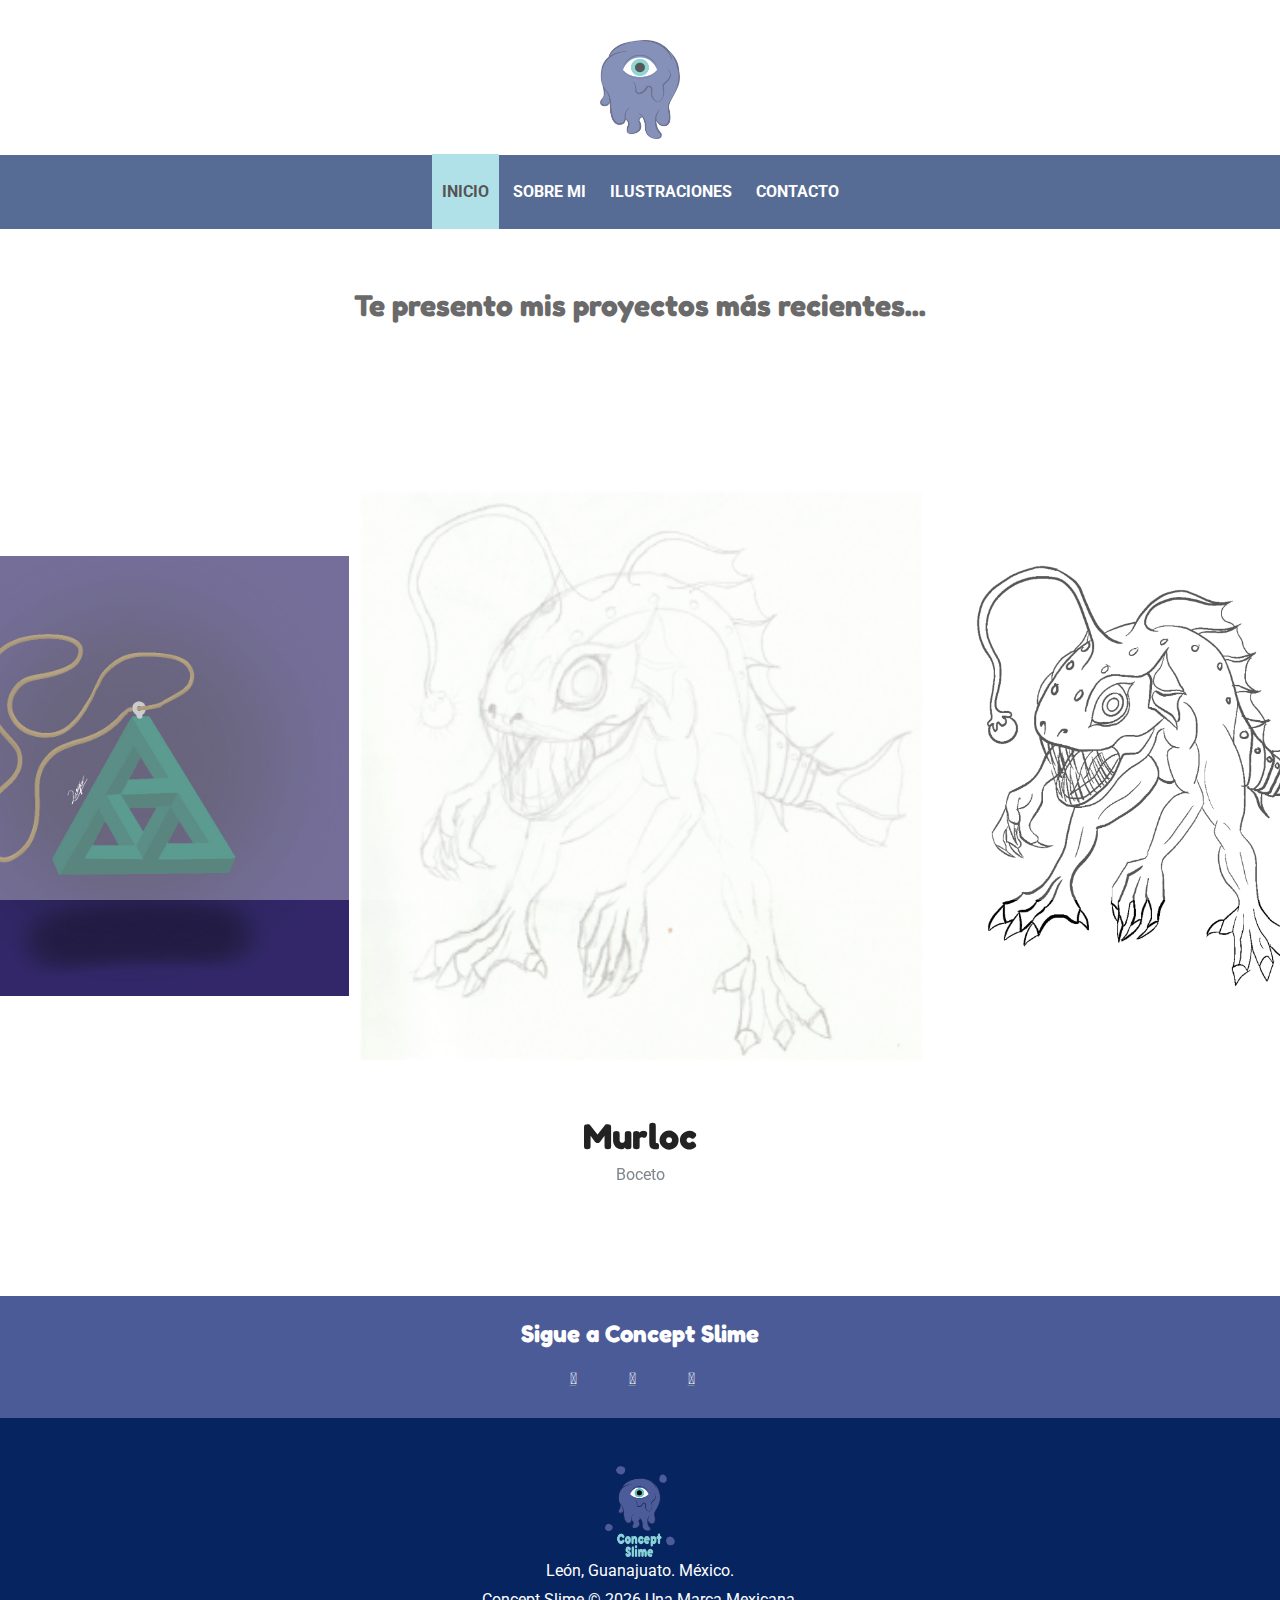
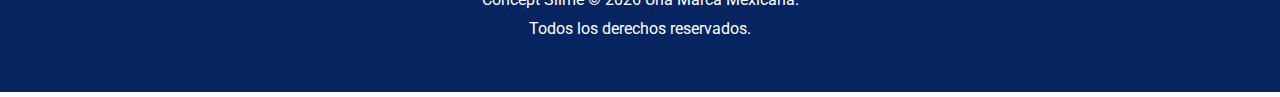
<file: index.html>
<!DOCTYPE html>
<html lang="es">

<head>
	<title>Concept Slime | Una Marca Mexicana</title>
	<meta charset="UTF-8">
	<meta name="description" content="Concept Slime | Una Marca Mexicana">
	<meta name="keywords" content="photo, html">
	<meta name="viewport" content="width=device-width, initial-scale=1.0">


	<link rel="apple-touch-icon" sizes="57x57" href="img/favicon/apple-icon-57x57.png">
	<link rel="apple-touch-icon" sizes="60x60" href="img/favicon/apple-icon-60x60.png">
	<link rel="apple-touch-icon" sizes="72x72" href="img/favicon/apple-icon-72x72.png">
	<link rel="apple-touch-icon" sizes="76x76" href="img/favicon/apple-icon-76x76.png">
	<link rel="apple-touch-icon" sizes="114x114" href="img/favicon/apple-icon-114x114.png">
	<link rel="apple-touch-icon" sizes="120x120" href="img/favicon/apple-icon-120x120.png">
	<link rel="apple-touch-icon" sizes="144x144" href="img/favicon/apple-icon-144x144.png">
	<link rel="apple-touch-icon" sizes="152x152" href="img/favicon/apple-icon-152x152.png">
	<link rel="apple-touch-icon" sizes="180x180" href="img/favicon/apple-icon-180x180.png">
	<link rel="icon" type="image/png" sizes="192x192" href="img/favicon/android-icon-192x192.png">
	<link rel="icon" type="image/png" sizes="32x32" href="img/favicon/favicon-32x32.png">
	<link rel="icon" type="image/png" sizes="96x96" href="img/favicon/favicon-96x96.png">
	<link rel="icon" type="image/png" sizes="16x16" href="img/favicon/favicon-16x16.png">
	<link rel="manifest" href="img/favicon/manifest.json">
	<meta name="msapplication-TileColor" content="#ffffff">
	<meta name="msapplication-TileImage" content="img/favicon/ms-icon-144x144.png">
	<meta name="theme-color" content="#ffffff">

	<!-- Stylesheets -->
	<link rel="stylesheet" href="css/bootstrap.min.css" />
	<link rel="stylesheet" href="css/font-awesome.min.css" />
	<link rel="stylesheet" href="css/slicknav.min.css" />
	<link rel="stylesheet" href="css/fresco.css" />
	<link rel="stylesheet" href="css/slick.css" />

	<!-- Main Stylesheets -->
	<link rel="stylesheet" href="css/style.css" />
	<link rel="stylesheet" href="https://use.fontawesome.com/releases/v5.8.2/css/all.css" integrity="sha384-oS3vJWv+0UjzBfQzYUhtDYW+Pj2yciDJxpsK1OYPAYjqT085Qq/1cq5FLXAZQ7Ay" crossorigin="anonymous">

	<!--[if lt IE 9]>
		<script src="https://oss.maxcdn.com/html5shiv/3.7.2/html5shiv.min.js"></script>
		<script src="https://oss.maxcdn.com/respond/1.4.2/respond.min.js"></script>
	<![endif]-->

</head>

<body>
	<!-- Page Preloder -->
	<div id="preloder">
		<div class="loader"></div>
	</div>

	<!-- Header Section -->
	<header class="header">
		<div class="container-fluid">
			<div class="row">
				<div class="col-sm-4 col-md-3 order-2 order-sm-1">
					<div class="header__social">
						<!--a href="#"><i class="fa fa-facebook" style="color: white;"></i></a>
						<a href="#"><i class="fa fa-twitter" style="color: white;"></i></a>
						<a href="#"><i class="fa fa-instagram" style="color: white;"></i></a-->
					</div>
				</div>
				<div class="col-sm-4 col-md-6 order-1  order-md-2 text-center">
					<a href="./index.html" class="site-logo">
						<img src="img/slime_menu_pc.png" alt="" style="width: 80px;">
					</a>
				</div>
				<div class="col-sm-4 col-md-3 order-3 order-sm-3">
					<div class="header__switches">
						<!--a href="#" class="search-switch" style="color: white;"><i class="fa fa-search"></i></a-->
						<a href="#" class="nav-switch"><i class="fa fa-bars"></i></a>
					</div>
				</div>
			</div>
			<nav class="main__menu mt-3">
				<ul class="nav__menu">
					<li><a href="./index.html" class="menu--active">Inicio</a></li>
					<li><a href="./about.html">Sobre mi</a></li>
					<li><a href="#">Ilustraciones</a>
						<ul class="sub__menu">
							<li><a href="./gallery-traditional.html">Tradicionales</a></li>
							<li><a href="./gallery-digital.html">Digitales</a></li>
						</ul>
					</li>
					<li><a href="./contact.html">Contacto</a></li>
				</ul>
			</nav>
		</div>
	</header>
	<!-- Header Section end -->

	<div class="container">
		<div class="row text-center">
			<div class="col-12 mt-5 mb-5">
				<h3>Te presento mis proyectos más recientes...</h3>
			</div>
		</div>
	</div>

	<!-- Hero Section -->
	<section class="hero__section">
		<div class="hero-slider">
			<div class="slide-item">
				<a class="fresco" href="img/hero-slider/boceto.png" data-fresco-group="projects">
					<img src="img/hero-slider/boceto.png" alt="">
				</a>
			</div>
			<div class="slide-item">
				<a class="fresco" href="img/hero-slider/boceto_digital.png" data-fresco-group="projects">
					<img src="img/hero-slider/boceto_digital.png" alt="">
				</a>
			</div> 
			<div class="slide-item">
				<a class="fresco" href="img/hero-slider/ilustracion.png" data-fresco-group="projects">
					<img src="img/hero-slider/ilustracion.png" alt="">
				</a>
			</div>
			<div class="slide-item">
				<a class="fresco" href="img/hero-slider/boceto_collar.png" data-fresco-group="projects">
					<img src="img/hero-slider/boceto_collar.png" alt="">
				</a>
			</div>
			<div class="slide-item">
				<a class="fresco" href="img/hero-slider/boceto_digital_collar.png" data-fresco-group="projects">
					<img src="img/hero-slider/boceto_digital_collar.png" alt="">
				</a>
			</div> 
			<div class="slide-item">
				<a class="fresco" href="img/hero-slider/ilustracion_collar.png" data-fresco-group="projects">
					<img src="img/hero-slider/ilustracion_collar.png" alt="">
				</a>
			</div>
		</div>
		<div class="hero-text-slider">
			<div class="text-item">
				<h2>Murloc</h2>
				<p>Boceto</p>
			</div>
			<div class="text-item">
				<h2>Murloc</h2>
				<p>Boceto digital</p>
			</div>
			<div class="text-item">
				<h2>Murloc</h2>
				<p>Ilustracion</p>
			</div>
			<div class="text-item">
				<h2>Collar</h2>
				<p>Boceto</p>
			</div>
			<div class="text-item">
				<h2>Collar</h2>
				<p>Boceto digital</p>
			</div>
			<div class="text-item">
				<h2>Collar</h2>
				<p>Ilustracion</p>
			</div>
		</div>
	</section>
	<!-- Hero Section end -->

	<!-- Footer Section -->
	<footer class="footer__section" >
		<div class="container-fluid">
			<div class="footer__copyright__text">
				<div class="row">
					<div class="col-12 p-2" style="background-color:#4B5B98;">
						<p ><h4 style="color: white;">Sigue a Concept Slime</h4></p> 
						<p><a href="https://www.facebook.com/ConceptSlime" class="mr-3 p-3"><i class="fab fa-facebook-f" style="color: white;"></i></a>
						<a href="https://www.deviantart.com/diegobch96" class="mr-3 p-3"><i class="fab fa-deviantart" style="color: white;"></i></a> 
						<a href="https://www.instagram.com/concept.slime/" class="mr-3 p-3"><i class="fab fa-instagram" style="color: white;"> </i></a> </p>  
							
					</div>
					<div class="col-12" style="background-color: #052460;"><img class="mt-5" src="img/slime_grande.png" alt="" style="width: 70px;"></div>
					<div class="col-12" style="background-color: #052460;">
						<p class="mb-5" style="color: white;">León, Guanajuato. México. <br> Concept Slime &copy;
							<script>document.write(new Date().getFullYear());</script> Una Marca Mexicana.  <br>Todos los derechos reservados.
						</p> 
					</div>
				</div> 
				
				
				
			</div>
		</div>
	</footer>
	<!-- Footer Section end -->

	<!-- Search Begin -->
	<div class="search-model">
		<div class="h-100 d-flex align-items-center justify-content-center">
			<div class="search-close-switch">+</div>
			<form class="search-model-form">
				<input type="text" id="search-input" placeholder="Buscar">
			</form>
		</div>
	</div>
	<!-- Search End -->

	<!--====== Javascripts & Jquery ======-->
	<script src="js/vendor/jquery-3.2.1.min.js"></script>
	<script src="js/jquery.slicknav.min.js"></script>
	<script src="js/slick.min.js"></script>
	<script src="js/fresco.min.js"></script>
	<script src="js/main.js"></script>

</body>

</html>
</file>
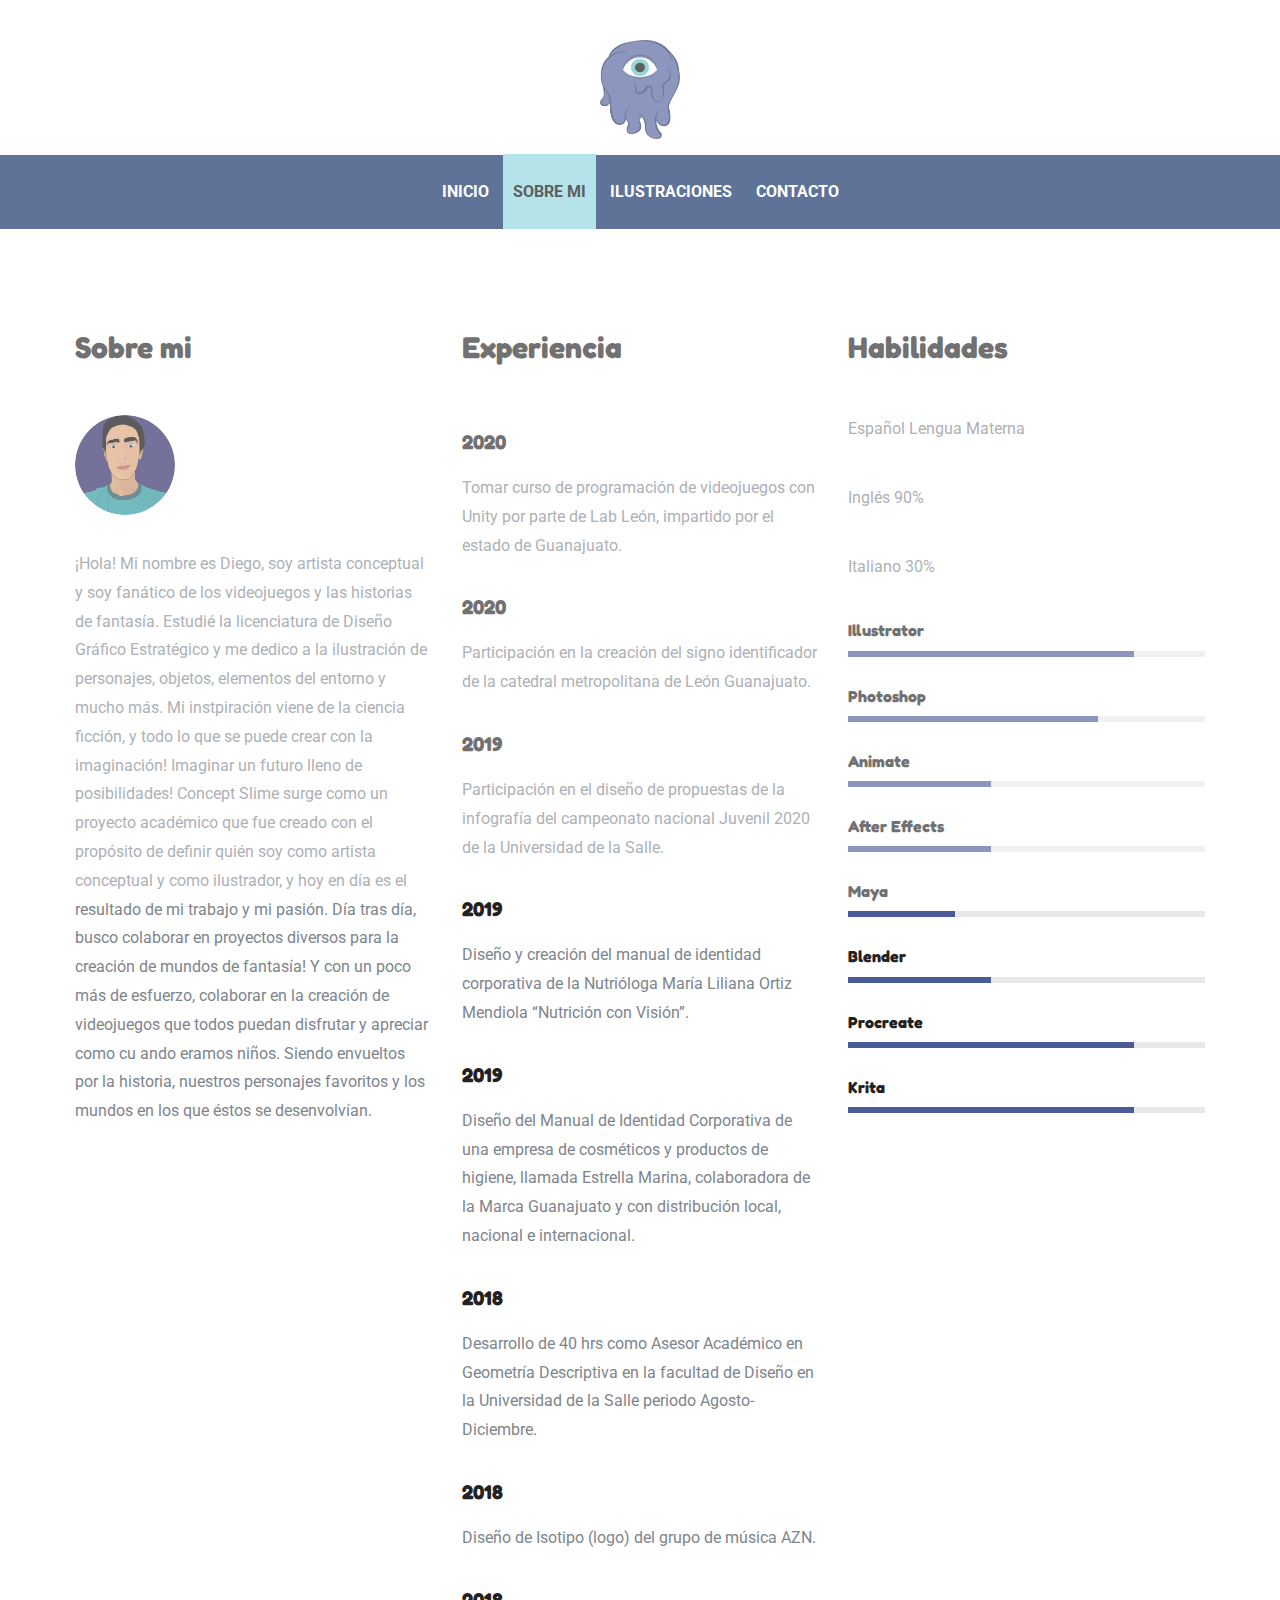
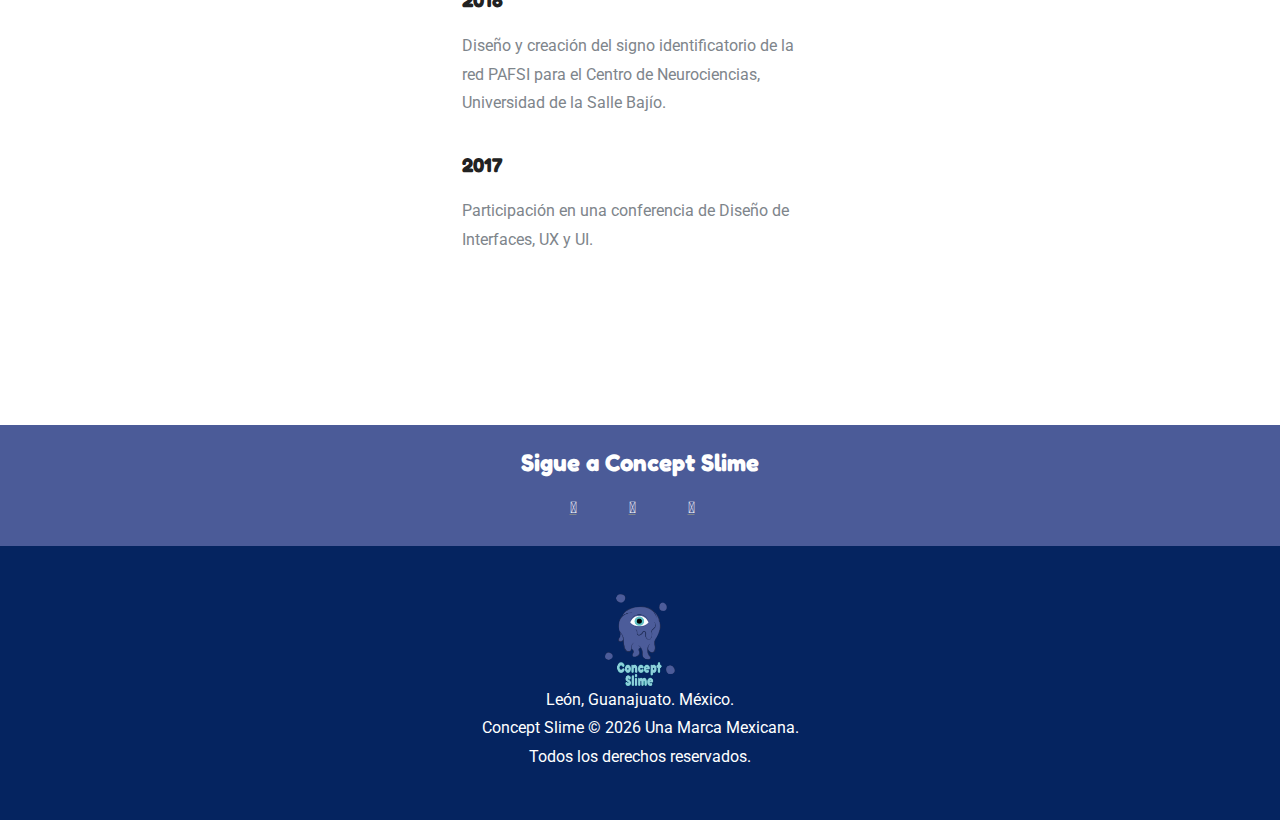
<file: about.html>
<!DOCTYPE html>
<html lang="es">

<head>
	<title>Concept Slime | Una Marca Mexicana</title>
	<meta charset="UTF-8">
	<meta name="description" content="Concept Slime | Una Marca Mexicana">
	<meta name="keywords" content="photo, html">
	<meta name="viewport" content="width=device-width, initial-scale=1.0">

	<link rel="apple-touch-icon" sizes="57x57" href="img/favicon/apple-icon-57x57.png">
	<link rel="apple-touch-icon" sizes="60x60" href="img/favicon/apple-icon-60x60.png">
	<link rel="apple-touch-icon" sizes="72x72" href="img/favicon/apple-icon-72x72.png">
	<link rel="apple-touch-icon" sizes="76x76" href="img/favicon/apple-icon-76x76.png">
	<link rel="apple-touch-icon" sizes="114x114" href="img/favicon/apple-icon-114x114.png">
	<link rel="apple-touch-icon" sizes="120x120" href="img/favicon/apple-icon-120x120.png">
	<link rel="apple-touch-icon" sizes="144x144" href="img/favicon/apple-icon-144x144.png">
	<link rel="apple-touch-icon" sizes="152x152" href="img/favicon/apple-icon-152x152.png">
	<link rel="apple-touch-icon" sizes="180x180" href="img/favicon/apple-icon-180x180.png">
	<link rel="icon" type="image/png" sizes="192x192" href="img/favicon/android-icon-192x192.png">
	<link rel="icon" type="image/png" sizes="32x32" href="img/favicon/favicon-32x32.png">
	<link rel="icon" type="image/png" sizes="96x96" href="img/favicon/favicon-96x96.png">
	<link rel="icon" type="image/png" sizes="16x16" href="img/favicon/favicon-16x16.png">
	<link rel="manifest" href="img/favicon/manifest.json">
	<meta name="msapplication-TileColor" content="#ffffff">
	<meta name="msapplication-TileImage" content="img/favicon/ms-icon-144x144.png">
	<meta name="theme-color" content="#ffffff">

	<!-- Stylesheets -->
	<link rel="stylesheet" href="css/bootstrap.min.css" />
	<link rel="stylesheet" href="css/font-awesome.min.css" />
	<link rel="stylesheet" href="css/slicknav.min.css" />

	<!-- Main Stylesheets -->
	<link rel="stylesheet" href="css/style.css" />
	<link rel="stylesheet" href="https://use.fontawesome.com/releases/v5.8.2/css/all.css" integrity="sha384-oS3vJWv+0UjzBfQzYUhtDYW+Pj2yciDJxpsK1OYPAYjqT085Qq/1cq5FLXAZQ7Ay" crossorigin="anonymous">


	<!--[if lt IE 9]>
		<script src="https://oss.maxcdn.com/html5shiv/3.7.2/html5shiv.min.js"></script>
		<script src="https://oss.maxcdn.com/respond/1.4.2/respond.min.js"></script>
	<![endif]-->

</head>

<body>
	<!-- Page Preloder -->
	<div id="preloder">
		<div class="loader"></div>
	</div>

	<!-- Header Section -->
	<header class="header">
		<div class="container-fluid">
			<div class="row">
				<div class="col-sm-4 col-md-3 order-2 order-sm-1">
					<div class="header__social">
						<!--a href="#"><i class="fa fa-facebook" style="color: white;"></i></a>
						<a href="#"><i class="fa fa-twitter" style="color: white;"></i></a>
						<a href="#"><i class="fa fa-instagram" style="color: white;"></i></a-->
					</div>
				</div>
				<div class="col-sm-4 col-md-6 order-1  order-md-2 text-center">
					<a href="./index.html" class="site-logo">
						<img src="img/slime_menu_pc.png" alt="" style="width: 80px;">
					</a>
				</div>
				<div class="col-sm-4 col-md-3 order-3 order-sm-3">
					<div class="header__switches">
						<!--a href="#" class="search-switch" style="color: white;"><i class="fa fa-search"></i></a-->
						<a href="#" class="nav-switch"><i class="fa fa-bars"></i></a>
					</div>
				</div>
			</div>
			<nav class="main__menu mt-3">
				<ul class="nav__menu">
					<li><a href="./index.html">Inicio</a></li>
					<li><a href="./about.html" class="menu--active">Sobre mi</a></li>
					<li><a href="#">Ilustraciones</a>
						<ul class="sub__menu">
							<li><a href="./gallery-traditional.html">Tradicionales</a></li>
							<li><a href="./gallery-digital.html">Digitales</a></li>
						</ul>
					</li>
					<li><a href="./contact.html">Contacto</a></li>
				</ul>
			</nav>
		</div>
	</header>
	<!-- Header Section end -->

	<!-- About Page -->
	<section class="about__page">
		<div class="container-fluid">
			<div class="row">
				<div class="col-lg-4">
					<div class="about__text">
						<h3 class="about__title">Sobre mi</h3>
						<div class="about__meta">
							<img src="img/diego.png" alt="">
							<div class="about__meta__info">
							</div>
						</div>
						<p>
							¡Hola!
							Mi nombre es Diego, soy artista conceptual y soy fanático de los videojuegos y las historias
							de fantasía. Estudié la licenciatura de Diseño Gráfico Estratégico y me dedico a la
							ilustración de personajes, objetos, elementos del entorno y mucho más. Mi instpiración viene
							de la ciencia ficción, y todo lo que se puede crear con la imaginación! Imaginar un futuro
							lleno de posibilidades!
							Concept Slime surge como un proyecto académico que fue creado con el propósito de definir
							quién soy como artista conceptual y como ilustrador, y hoy en día es el resultado de mi
							trabajo y mi pasión.
							Día tras día, busco colaborar en proyectos diversos para la creación de mundos de fantasía!
							Y con un poco más de esfuerzo, colaborar en la creación de videojuegos que todos puedan
							disfrutar y apreciar como cu ando eramos niños. Siendo envueltos por la historia, nuestros
							personajes favoritos y los mundos en los que éstos se desenvolvían.
						</p>
					</div>
				</div>
				<div class="col-lg-4">
					<div class="experience__text">
						<h3 class="about__title">Experiencia</h3>
						<div class="experience__item">
							<h4>2020</h4>
							<p>Tomar curso de programación de videojuegos con Unity por parte de Lab León, impartido por
								el estado de Guanajuato.</p>
						</div>
						<div class="experience__item">
							<h4>2020</h4>
							<p>Participación en la creación del signo identificador de la catedral metropolitana de León
								Guanajuato. </p>
						</div>
						<div class="experience__item">
							<h4>2019</h4>
							<p>Participación en el diseño de propuestas de la infografía del campeonato nacional Juvenil
								2020 de la Universidad de la Salle.</p>
						</div>
						<div class="experience__item">
							<h4>2019</h4>
							<p>Diseño y creación del manual de identidad corporativa de la Nutrióloga María Liliana
								Ortiz Mendiola “Nutrición con Visión”.</p>
						</div>
						<div class="experience__item">
							<h4>2019</h4>
							<p>Diseño del Manual de Identidad Corporativa de una empresa de cosméticos y productos de
								higiene, llamada Estrella Marina, colaboradora de la Marca Guanajuato y con distribución
								local, nacional e internacional.</p>
						</div>

						<div class="experience__item">
							<h4>2018</h4>
							<p>Desarrollo de 40 hrs como Asesor Académico en Geometría Descriptiva en la facultad de
								Diseño en la Universidad de la Salle periodo Agosto-Diciembre.</p>
						</div>
						<div class="experience__item">
							<h4>2018</h4>
							<p>Diseño de Isotipo (logo) del grupo de música AZN. </p>
						</div>
						<div class="experience__item">
							<h4>2018</h4>
							<p>Diseño y creación del signo identificatorio de la red PAFSI para el Centro de
								Neurociencias, Universidad de la Salle Bajío.</p>
						</div>
						<div class="experience__item">
							<h4>2017</h4>
							<p>Participación en una conferencia de Diseño de Interfaces, UX y UI.</p>
						</div>

					</div>
				</div>
				<div class="col-lg-4">
					<div class="skills__text">
						<h3 class="about__title">Habilidades</h3>
						<p>Español Lengua Materna </p>
						<p>Inglés 90%</p>
						<p>Italiano 30%</p>
						<div class="single-progress-item">
							<h6>Illustrator </h6>
							<div class="progress-bar-style" data-progress="80"></div>
						</div>
						<div class="single-progress-item">
							<h6>Photoshop </h6>
							<div class="progress-bar-style" data-progress="70"></div>
						</div>
						<div class="single-progress-item">
							<h6>Animate </h6>
							<div class="progress-bar-style" data-progress="40"></div>
						</div>
						<div class="single-progress-item">
							<h6>After Effects</h6>
							<div class="progress-bar-style" data-progress="40"></div>
						</div>
						<div class="single-progress-item">
							<h6>Maya </h6>
							<div class="progress-bar-style" data-progress="30"></div>
						</div>
						<div class="single-progress-item">
							<h6>Blender </h6>
							<div class="progress-bar-style" data-progress="40"></div>
						</div>
						<div class="single-progress-item">
							<h6>Procreate </h6>
							<div class="progress-bar-style" data-progress="80"></div>
						</div>
						<div class="single-progress-item">
							<h6>Krita </h6>
							<div class="progress-bar-style" data-progress="80"></div>
						</div>
					</div>
				</div>
			</div>
		</div>
	</section>
	<!-- About Page end -->

	<!-- Footer Section -->
	<footer class="footer__section" >
		<div class="container-fluid">
			<div class="footer__copyright__text">
				<div class="row">
					<div class="col-12 p-2" style="background-color:#4B5B98;">
						<p ><h4 style="color: white;">Sigue a Concept Slime</h4></p> 
						<p><a href="https://www.facebook.com/ConceptSlime" class="mr-3 p-3"><i class="fab fa-facebook-f" style="color: white;"></i></a>
						<a href="https://www.deviantart.com/diegobch96" class="mr-3 p-3"><i class="fab fa-deviantart" style="color: white;"></i></a> 
						<a href="https://www.instagram.com/concept.slime/" class="mr-3 p-3"><i class="fab fa-instagram" style="color: white;"> </i></a> </p>  
							
					</div>
					<div class="col-12" style="background-color: #052460;"><img class="mt-5" src="img/slime_grande.png" alt="" style="width: 70px;"></div>
					<div class="col-12" style="background-color: #052460;">
						<p class="mb-5" style="color: white;">León, Guanajuato. México. <br> Concept Slime &copy;
							<script>document.write(new Date().getFullYear());</script> Una Marca Mexicana.  <br>Todos los derechos reservados.
						</p> 
					</div>
				</div> 
				
				
				
			</div>
		</div>
	</footer>
	<!-- Footer Section end -->

	<!-- Search Begin -->
	<div class="search-model">
		<div class="h-100 d-flex align-items-center justify-content-center">
			<div class="search-close-switch">+</div>
			<form class="search-model-form">
				<input type="text" id="search-input" placeholder="Buscar">
			</form>
		</div>
	</div>
	<!-- Search End -->

	<!--====== Javascripts & Jquery ======-->
	<script src="js/vendor/jquery-3.2.1.min.js"></script>
	<script src="js/jquery.slicknav.min.js"></script>
	<script src="js/slick.min.js"></script>
	<script src="js/main.js"></script>

</body>

</html>
</file>
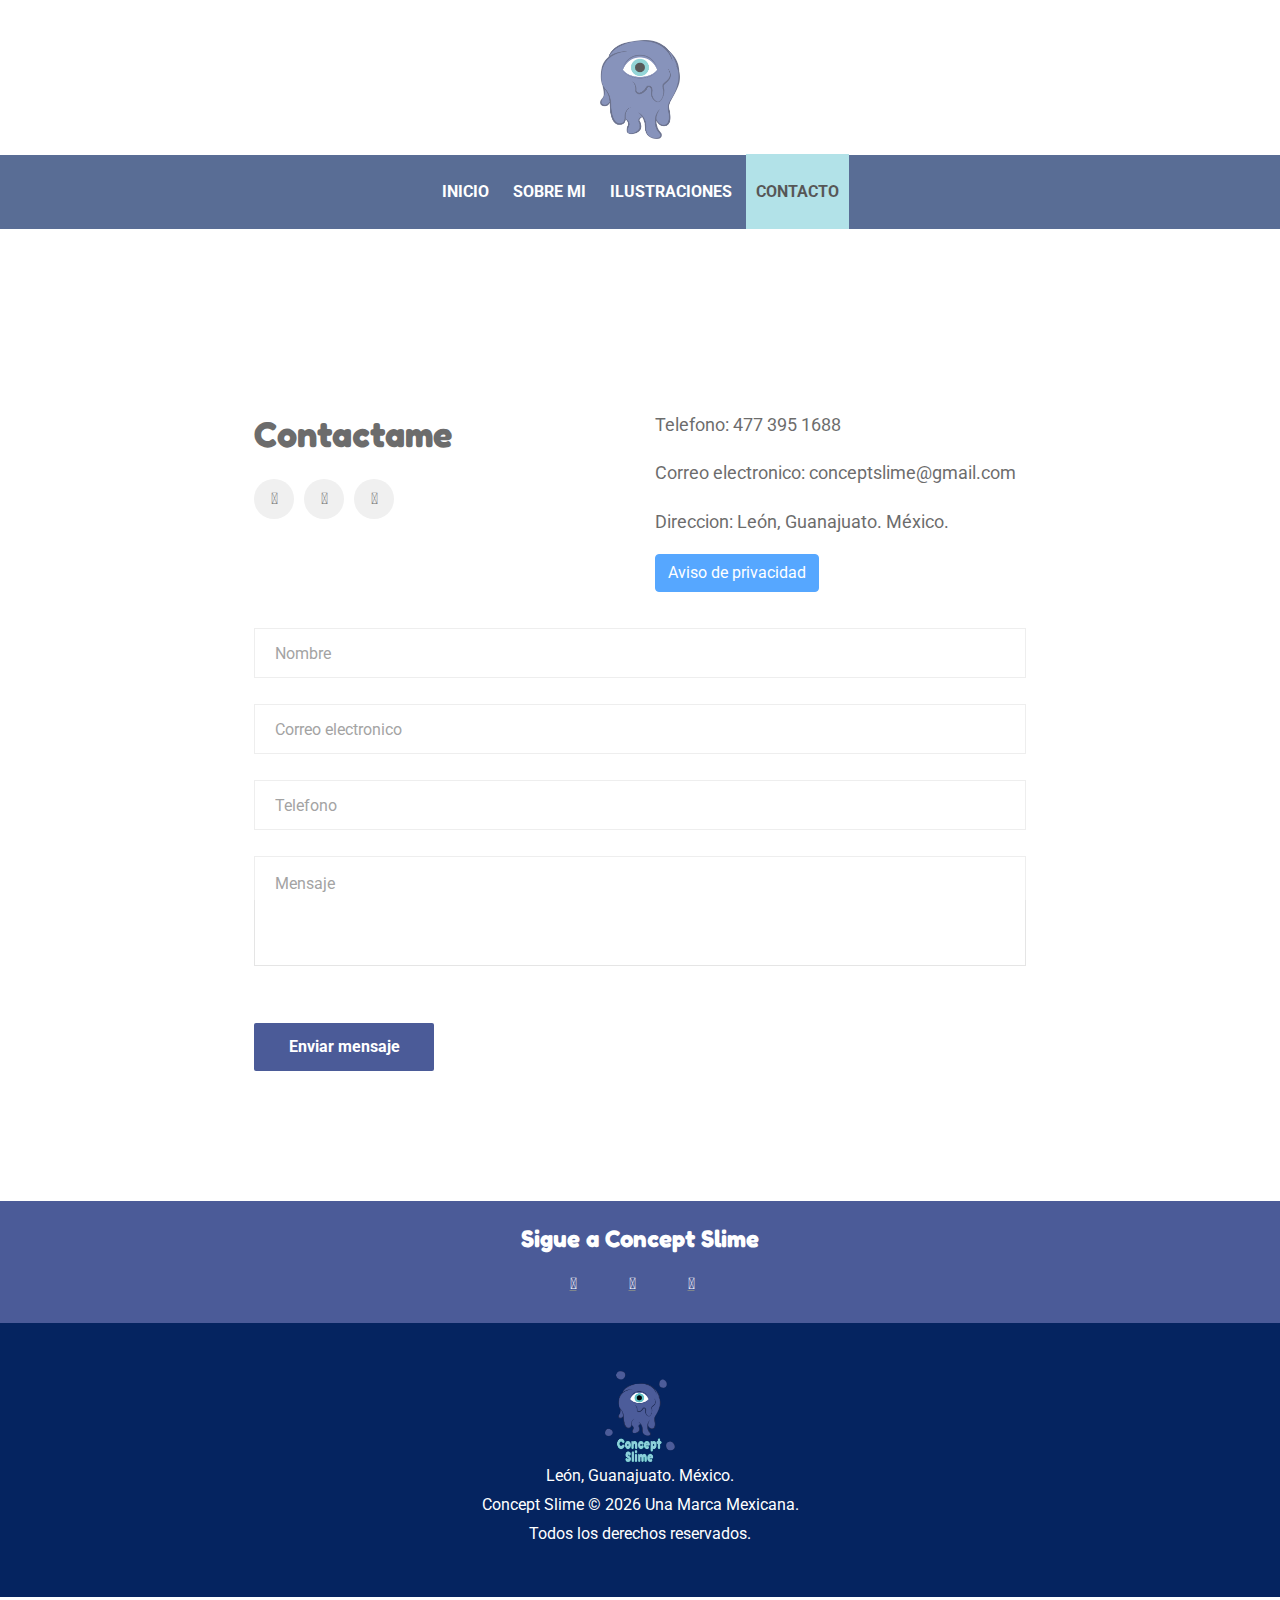
<file: contact.html>
<!DOCTYPE html>
<html lang="es">

<head>
	<title>Concept Slime | Una Marca Mexicana</title>
	<meta charset="UTF-8">
	<meta name="description" content="Concept Slime | Una Marca Mexicana">
	<meta name="keywords" content="photo, html">
	<meta name="viewport" content="width=device-width, initial-scale=1.0">

	<link rel="apple-touch-icon" sizes="57x57" href="img/favicon/apple-icon-57x57.png">
	<link rel="apple-touch-icon" sizes="60x60" href="img/favicon/apple-icon-60x60.png">
	<link rel="apple-touch-icon" sizes="72x72" href="img/favicon/apple-icon-72x72.png">
	<link rel="apple-touch-icon" sizes="76x76" href="img/favicon/apple-icon-76x76.png">
	<link rel="apple-touch-icon" sizes="114x114" href="img/favicon/apple-icon-114x114.png">
	<link rel="apple-touch-icon" sizes="120x120" href="img/favicon/apple-icon-120x120.png">
	<link rel="apple-touch-icon" sizes="144x144" href="img/favicon/apple-icon-144x144.png">
	<link rel="apple-touch-icon" sizes="152x152" href="img/favicon/apple-icon-152x152.png">
	<link rel="apple-touch-icon" sizes="180x180" href="img/favicon/apple-icon-180x180.png">
	<link rel="icon" type="image/png" sizes="192x192" href="img/favicon/android-icon-192x192.png">
	<link rel="icon" type="image/png" sizes="32x32" href="img/favicon/favicon-32x32.png">
	<link rel="icon" type="image/png" sizes="96x96" href="img/favicon/favicon-96x96.png">
	<link rel="icon" type="image/png" sizes="16x16" href="img/favicon/favicon-16x16.png">
	<link rel="manifest" href="img/favicon/manifest.json">
	<meta name="msapplication-TileColor" content="#ffffff">
	<meta name="msapplication-TileImage" content="img/favicon/ms-icon-144x144.png">
	<meta name="theme-color" content="#ffffff">

	<!-- Stylesheets -->
	<link rel="stylesheet" href="css/bootstrap.min.css" />
	<link rel="stylesheet" href="css/font-awesome.min.css" />
	<link rel="stylesheet" href="css/slicknav.min.css" />
	<!-- Main Stylesheets -->
	<link rel="stylesheet" href="css/style.css" />
	<link rel="stylesheet" href="https://use.fontawesome.com/releases/v5.8.2/css/all.css" integrity="sha384-oS3vJWv+0UjzBfQzYUhtDYW+Pj2yciDJxpsK1OYPAYjqT085Qq/1cq5FLXAZQ7Ay" crossorigin="anonymous">


	<!--[if lt IE 9]>
		<script src="https://oss.maxcdn.com/html5shiv/3.7.2/html5shiv.min.js"></script>
		<script src="https://oss.maxcdn.com/respond/1.4.2/respond.min.js"></script>
	<![endif]-->

</head>

<body>
	<!-- Page Preloder -->
	<div id="preloder">
		<div class="loader"></div>
	</div>

	<!-- Header Section -->
	<header class="header">
		<div class="container-fluid">
			<div class="row">
				<div class="col-sm-4 col-md-3 order-2 order-sm-1">
					<div class="header__social">
						<!--a href="#"><i class="fa fa-facebook" style="color: white;"></i></a>
						<a href="#"><i class="fa fa-twitter" style="color: white;"></i></a>
						<a href="#"><i class="fa fa-instagram" style="color: white;"></i></a-->
					</div>
				</div>
				<div class="col-sm-4 col-md-6 order-1  order-md-2 text-center">
					<a href="./index.html" class="site-logo">
						<img src="img/slime_menu_pc.png" alt="" style="width: 80px;">
					</a>
				</div>
				<div class="col-sm-4 col-md-3 order-3 order-sm-3">
					<div class="header__switches">
						<!--a href="#" class="search-switch" style="color: white;"><i class="fa fa-search"></i></a-->
						<a href="#" class="nav-switch"><i class="fa fa-bars"></i></a>
					</div>
				</div>
			</div>
			<nav class="main__menu mt-3">
				<ul class="nav__menu">
					<li><a href="./index.html" >Inicio</a></li>
					<li><a href="./about.html" >Sobre mi</a></li>
					<li><a href="#">Ilustraciones</a>
						<ul class="sub__menu">
							<li><a href="./gallery-traditional.html">Tradicionales</a></li>
							<li><a href="./gallery-digital.html">Digitales</a></li>
						</ul>
					</li>
					<li><a href="./contact.html"  class="menu--active">Contacto</a></li>
				</ul>
			</nav>
		</div>
	</header>
	<!-- Header Section end -->

	<!-- Contact Page -->
	<section class="contact__page">
		<div class="contact__warp">
			<div class="row">
				<div class="col-md-6">
					<h2>Contactame</h2>
					<div class="contact__social">
						<a href="https://www.facebook.com/ConceptSlime"><i class="fab fa-facebook-f"></i></a>
						<a href="https://www.deviantart.com/diegobch96"><i class="fab fa-deviantart"></i></a>
						<a href="https://www.instagram.com/concept.slime/"><i class="fab fa-instagram"></i></a> 
					</div>
				</div>
				<div class="col-md-6">
					<div class="contact__text">
						<p>Telefono: 477 395 1688</p>
						<p>Correo electronico: conceptslime@gmail.com</p>
						<p>Direccion: León, Guanajuato. México.</p>
						<p><button type="button" class="btn btn-primary" data-toggle="modal"
								data-target="#exampleModalLong">
								Aviso de privacidad
							</button>
						</p>
					</div>
				</div>
			</div>
			<form class="contact__form">
				<input type="text" placeholder="Nombre">
				<input type="text" placeholder="Correo electronico">
				<input type="text" placeholder="Telefono">
				<textarea placeholder="Mensaje"></textarea>
				<button class="site-btn">Enviar mensaje</button>
			</form>
		</div>
	</section>
	<!-- Contact Page end -->

	<!-- Footer Section -->
	<footer class="footer__section" >
		<div class="container-fluid">
			<div class="footer__copyright__text">
				<div class="row">
					<div class="col-12 p-2" style="background-color:#4B5B98;">
						<p ><h4 style="color: white;">Sigue a Concept Slime</h4></p> 
						<p><a href="https://www.facebook.com/ConceptSlime" class="mr-3 p-3"><i class="fab fa-facebook-f" style="color: white;"></i></a>
						<a href="https://www.deviantart.com/diegobch96" class="mr-3 p-3"><i class="fab fa-deviantart" style="color: white;"></i></a> 
						<a href="https://www.instagram.com/concept.slime/" class="mr-3 p-3"><i class="fab fa-instagram" style="color: white;"> </i></a> </p>  
							
					</div>
					<div class="col-12" style="background-color: #052460;"><img class="mt-5" src="img/slime_grande.png" alt="" style="width: 70px;"></div>
					<div class="col-12" style="background-color: #052460;">
						<p class="mb-5" style="color: white;">León, Guanajuato. México. <br> Concept Slime &copy;
							<script>document.write(new Date().getFullYear());</script> Una Marca Mexicana.  <br>Todos los derechos reservados.
						</p> 
					</div>
				</div> 
				
				
				
			</div>
		</div>
	</footer>
	<!-- Footer Section end -->

	<!-- Search Begin -->
	<div class="search-model">
		<div class="h-100 d-flex align-items-center justify-content-center">
			<div class="search-close-switch">+</div>
			<form class="search-model-form">
				<input type="text" id="search-input" placeholder="Buscar">
			</form>
		</div>
	</div>
	<!-- Search End -->
	<!-- Modal -->
	<div class="modal fade" id="exampleModalLong" tabindex="-1" role="dialog" aria-labelledby="exampleModalLongTitle"
		aria-hidden="true">
		<div class="modal-dialog modal-lg" role="document">
			<div class="modal-content">
				<div class="modal-header">
					<h5 class="modal-title" id="exampleModalLongTitle">Aviso de privacidad</h5>
					<button type="button" class="close" data-dismiss="modal" aria-label="Close">
						<span aria-hidden="true">&times;</span>
					</button>
				</div>
				<div class="modal-body">
					<p>La información requerida en el siguiente apartado será manejada con respecto a lo indicado en la 'Ley Federal de Protección de Datos Personales en Posesión de Particulares', garantizando la privacidad del usuario y el derecho a la autodeterminación informativa de las personas. 
						Los datos proporcionados son de carácter privado y no serán compartidos ni difundidos a otras compañías. Serán únicamente utilizados con el fin de contactar a la persona con el dueño de la página.</p>
				</div>
				<div class="modal-footer">
					<button type="button" class="btn btn-secondary" data-dismiss="modal">Cerrar</button>
				</div>
			</div>
		</div>
	</div>

	<!--====== Javascripts & Jquery ======-->
	<script src="js/vendor/jquery-3.2.1.min.js"></script>
	<script defer="" src="https://cdnjs.cloudflare.com/ajax/libs/popper.js/1.14.7/umd/popper.min.js" integrity="sha384-UO2eT0CpHqdSJQ6hJty5KVphtPhzWj9WO1clHTMGa3JDZwrnQq4sF86dIHNDz0W1" crossorigin="anonymous"></script>
	<script defer="" src="https://stackpath.bootstrapcdn.com/bootstrap/4.3.1/js/bootstrap.min.js" integrity="sha384-JjSmVgyd0p3pXB1rRibZUAYoIIy6OrQ6VrjIEaFf/nJGzIxFDsf4x0xIM+B07jRM" crossorigin="anonymous"></script>

	<script src="js/jquery.slicknav.min.js"></script>
	<script src="js/slick.min.js"></script>
	<script src="js/main.js"></script>

</body>

</html>
</file>
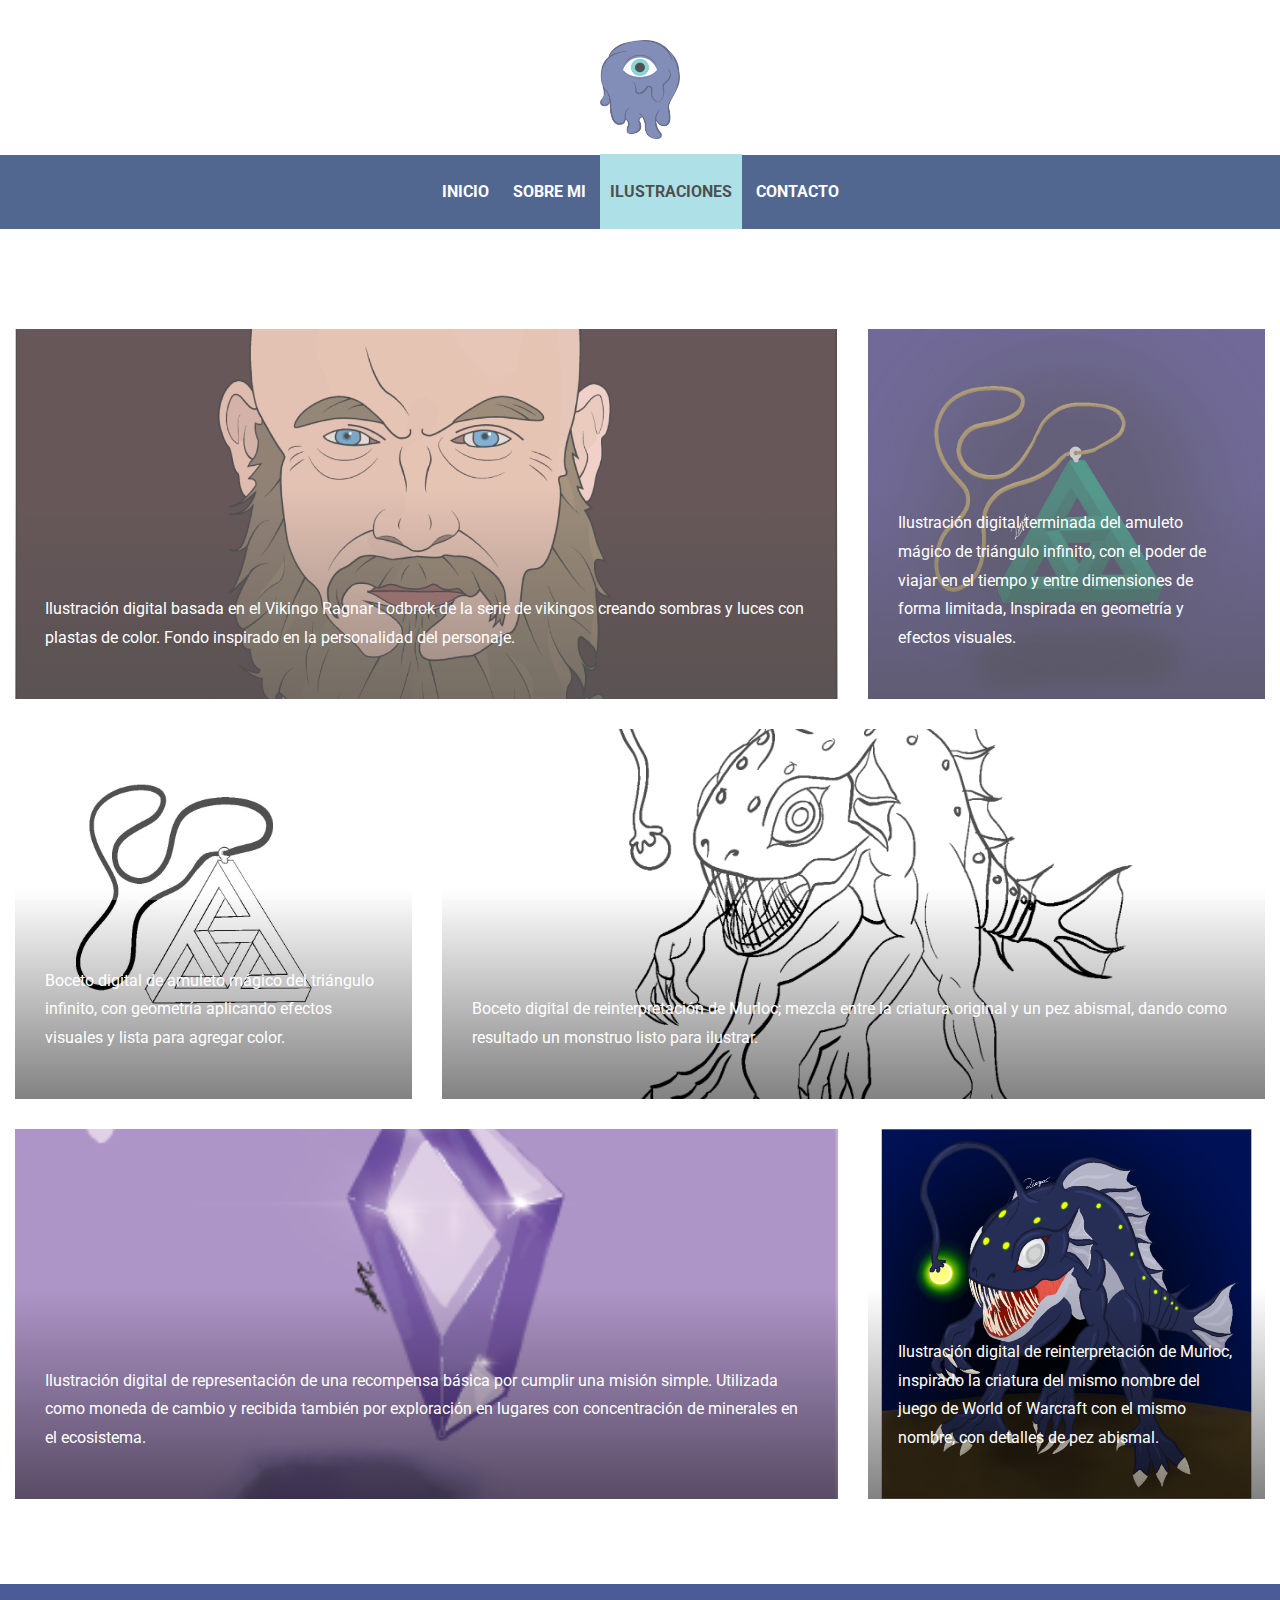
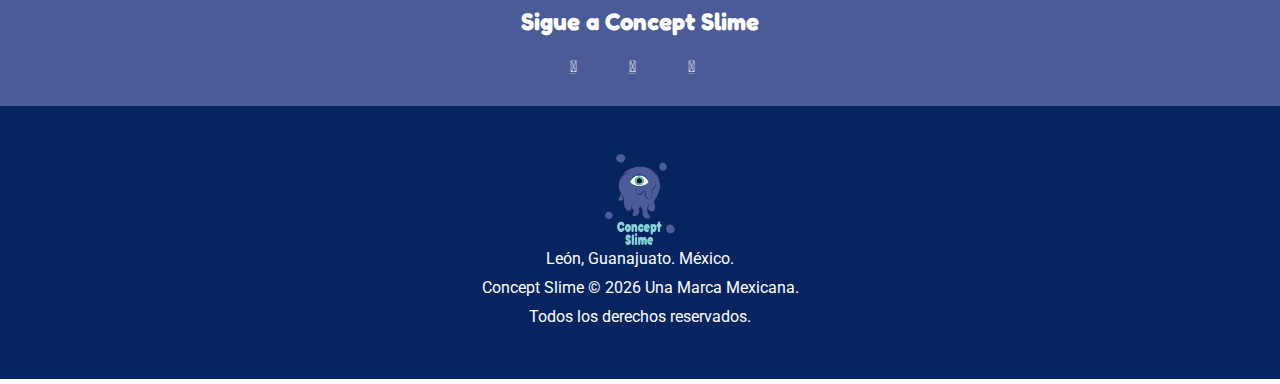
<file: gallery-digital.html>
<!DOCTYPE html>
<html lang="es">

<head>
	<title>Concept Slime | Una Marca Mexicana</title>
	<meta charset="UTF-8">
	<meta name="description" content="Concept Slime | Una Marca Mexicana">
	<meta name="keywords" content="photo, html">
	<meta name="viewport" content="width=device-width, initial-scale=1.0">

	<link rel="apple-touch-icon" sizes="57x57" href="img/favicon/apple-icon-57x57.png">
	<link rel="apple-touch-icon" sizes="60x60" href="img/favicon/apple-icon-60x60.png">
	<link rel="apple-touch-icon" sizes="72x72" href="img/favicon/apple-icon-72x72.png">
	<link rel="apple-touch-icon" sizes="76x76" href="img/favicon/apple-icon-76x76.png">
	<link rel="apple-touch-icon" sizes="114x114" href="img/favicon/apple-icon-114x114.png">
	<link rel="apple-touch-icon" sizes="120x120" href="img/favicon/apple-icon-120x120.png">
	<link rel="apple-touch-icon" sizes="144x144" href="img/favicon/apple-icon-144x144.png">
	<link rel="apple-touch-icon" sizes="152x152" href="img/favicon/apple-icon-152x152.png">
	<link rel="apple-touch-icon" sizes="180x180" href="img/favicon/apple-icon-180x180.png">
	<link rel="icon" type="image/png" sizes="192x192" href="img/favicon/android-icon-192x192.png">
	<link rel="icon" type="image/png" sizes="32x32" href="img/favicon/favicon-32x32.png">
	<link rel="icon" type="image/png" sizes="96x96" href="img/favicon/favicon-96x96.png">
	<link rel="icon" type="image/png" sizes="16x16" href="img/favicon/favicon-16x16.png">
	<link rel="manifest" href="img/favicon/manifest.json">
	<meta name="msapplication-TileColor" content="#ffffff">
	<meta name="msapplication-TileImage" content="img/favicon/ms-icon-144x144.png">
	<meta name="theme-color" content="#ffffff">

	<!-- Stylesheets -->
	<link rel="stylesheet" href="css/bootstrap.min.css" />
	<link rel="stylesheet" href="css/font-awesome.min.css" />
	<link rel="stylesheet" href="css/slicknav.min.css" />
	<link rel="stylesheet" href="css/fresco.css" />


	<!-- Main Stylesheets -->
	<link rel="stylesheet" href="css/style.css" />
	<link rel="stylesheet" href="https://use.fontawesome.com/releases/v5.8.2/css/all.css" integrity="sha384-oS3vJWv+0UjzBfQzYUhtDYW+Pj2yciDJxpsK1OYPAYjqT085Qq/1cq5FLXAZQ7Ay" crossorigin="anonymous">


	<!--[if lt IE 9]>
		<script src="https://oss.maxcdn.com/html5shiv/3.7.2/html5shiv.min.js"></script>
		<script src="https://oss.maxcdn.com/respond/1.4.2/respond.min.js"></script>
	<![endif]-->

</head>

<body>
	<!-- Page Preloder -->
	<div id="preloder">
		<div class="loader"></div>
	</div>

	<!-- Header Section -->
	<header class="header">
		<div class="container-fluid">
			<div class="row">
				<div class="col-sm-4 col-md-3 order-2 order-sm-1">
					<div class="header__social">
						<!--a href="#"><i class="fa fa-facebook" style="color: white;"></i></a>
						<a href="#"><i class="fa fa-twitter" style="color: white;"></i></a>
						<a href="#"><i class="fa fa-instagram" style="color: white;"></i></a-->
					</div>
				</div>
				<div class="col-sm-4 col-md-6 order-1  order-md-2 text-center">
					<a href="./index.html" class="site-logo">
						<img src="img/slime_menu_pc.png" alt="" style="width: 80px;">
					</a>
				</div>
				<div class="col-sm-4 col-md-3 order-3 order-sm-3">
					<div class="header__switches">
						<!--a href="#" class="search-switch" style="color: white;"><i class="fa fa-search"></i></a-->
						<a href="#" class="nav-switch"><i class="fa fa-bars"></i></a>
					</div>
				</div>
			</div>
			<nav class="main__menu mt-3">
				<ul class="nav__menu">
					<li><a href="./index.html" >Inicio</a></li>
					<li><a href="./about.html" >Sobre mi</a></li>
					<li><a href="#" class="menu--active">Ilustraciones</a>
						<ul class="sub__menu">
							<li><a href="./gallery-traditional.html">Tradicionales</a></li>
							<li><a href="./gallery-digital.html">Digitales</a></li>
						</ul>
					</li>
					<li><a href="./contact.html">Contacto</a></li>
				</ul>
			</nav>
		</div>
	</header>
	<!-- Header Section end -->

	<!-- Blog Page -->
	<section class="blog__page">
		<div class="blog__warp">
			<div class="row blog__grid text-white">
				<div class="col-lg-12 col-xl-12">
					<div class="row">
						<div class="col-md-8 col-lg-7 col-xl-8">
							<a class="gallery__item fresco" href="img/gallery/digitals/vikingo.png"
								data-fresco-group="gallery">
								<div class="blog__item set-bg" data-setbg="img/gallery/digitals/vikingo.png">
									<div class="blog__content">
										<!--div class="blog__date">DEC 18, 2019</div-->
										<p>Ilustración digital basada en el Vikingo Ragnar Lodbrok de la serie de vikingos creando sombras y luces con plastas de color. Fondo inspirado en la personalidad del personaje.</p>
									</div>
								</div>
							</a>
						</div>
						<div class="col-md-4 col-lg-5 col-xl-4">
							<a class="gallery__item fresco" href="img/gallery/digitals/ilustracion_collar.png"
								data-fresco-group="gallery">
								<div class="blog__item set-bg" data-setbg="img/gallery/digitals/ilustracion_collar.png">
									<div class="blog__content">
										<!--div class="blog__date">DEC 18, 2019</div-->
										<p>
											Ilustración digital terminada del amuleto mágico de triángulo infinito, con el poder de viajar en el tiempo y entre dimensiones de forma limitada, Inspirada en geometría y efectos visuales.
										</p>
									</div>
								</div>
							</a>
						</div>
						<div class="col-md-4 col-lg-5 col-xl-4">
							<a class="gallery__item fresco" href="img/gallery/digitals/boceto_digital_collar.png"
								data-fresco-group="gallery">
								<div class="blog__item set-bg"
									data-setbg="img/gallery/digitals/boceto_digital_collar.png">
									<div class="blog__content">
										<!--div class="blog__date">DEC 18, 2019</div-->
										<p>Boceto digital de  amuleto mágico del triángulo infinito, con geometría aplicando efectos visuales y lista para agregar color.</p>
									</div>
								</div>
							</a>
						</div>
						<div class="col-md-8 col-lg-7 col-xl-8">
							<a class="gallery__item fresco" href="img/gallery/digitals/boceto_digital_exp.png"
								data-fresco-group="gallery">
								<div class="blog__item set-bg" data-setbg="img/gallery/digitals/boceto_digital_exp.png">
									<div class="blog__content">
										<!--div class="blog__date">DEC 18, 2019</div-->
										<p>Boceto digital de reinterpretación de Murloc; mezcla entre la criatura original y un pez abismal, dando como resultado un monstruo listo para ilustrar.</p>
									</div>
								</div>
							</a>
						</div>
						<div class="col-md-8 col-lg-7 col-xl-8">
							<a class="gallery__item fresco" href="img/gallery/digitals/Cristal.png"
								data-fresco-group="gallery">
								<div class="blog__item set-bg" data-setbg="img/gallery/digitals/Cristal.png">
									<div class="blog__content">
										<!--div class="blog__date">DEC 18, 2019</div-->
										<p>Ilustración digital de representación de una recompensa básica por cumplir una misión simple. Utilizada como moneda de cambio y recibida también por exploración en lugares con concentración de minerales en el ecosistema.
										</p>
									</div>
								</div>
							</a>
						</div>
						<div class="col-md-4 col-lg-4 col-xl-4">
							<a class="gallery__item fresco" href="img/gallery/digitals/ilustracion_exp.png"
								data-fresco-group="gallery">
								<div class="blog__item set-bg" data-setbg="img/gallery/digitals/ilustracion_exp.png">
									<div class="blog__content">
										<!--div class="blog__date">DEC 18, 2019</div-->
										<p>Ilustración digital de reinterpretación de Murloc, inspirado la criatura del mismo nombre del juego de World of Warcraft con el mismo nombre, con detalles de pez abismal.</p>
									</div>
								</div>
							</a>
						</div>
					</div>
				</div>
				<!--div class="col-lg-4 col-xl-3">
					<a class="gallery__item fresco" href="img/gallery/digitals/ilustracion_experimento.png"
						data-fresco-group="gallery">
						<div class="blog__item blog__item--long set-bg"
							data-setbg="img/gallery/digitals/ilustracion_experimento.png">
							<div class="blog__content">
								<div class="blog__date">DEC 18, 2019</div>
								<h4>Interpretación personal de la
									mezcla entre un Murloc y un
									pez abismal. Sabiendo que
									mide cerca de 1’60 m... y que
									es una criatura salvaje... no
									me le acercaría para intetar
									averiguar si es hostil o no.</h4>
							</div>
						</div>
					</a>
				</div-->

			</div>
		</div>
	</section>
	<!-- Blog Page end -->

		<!-- Footer Section -->
	<footer class="footer__section" >
		<div class="container-fluid">
			<div class="footer__copyright__text">
				<div class="row">
					<div class="col-12 p-2" style="background-color:#4B5B98;">
						<p ><h4 style="color: white;">Sigue a Concept Slime</h4></p> 
						<p><a href="https://www.facebook.com/ConceptSlime" class="mr-3 p-3"><i class="fab fa-facebook-f" style="color: white;"></i></a>
						<a href="https://www.deviantart.com/diegobch96" class="mr-3 p-3"><i class="fab fa-deviantart" style="color: white;"></i></a> 
						<a href="https://www.instagram.com/concept.slime/" class="mr-3 p-3"><i class="fab fa-instagram" style="color: white;"> </i></a> </p>  
							
					</div>
					<div class="col-12" style="background-color: #052460;"><img class="mt-5" src="img/slime_grande.png" alt="" style="width: 70px;"></div>
					<div class="col-12" style="background-color: #052460;">
						<p class="mb-5" style="color: white;">León, Guanajuato. México. <br> Concept Slime &copy;
							<script>document.write(new Date().getFullYear());</script> Una Marca Mexicana.  <br>Todos los derechos reservados.
						</p> 
					</div>
				</div> 
				
				
				
			</div>
		</div>
	</footer>
	<!-- Footer Section end -->

	<!-- Search Begin -->
	<div class="search-model">
		<div class="h-100 d-flex align-items-center justify-content-center">
			<div class="search-close-switch">+</div>
			<form class="search-model-form">
				<input type="text" id="search-input" placeholder="Buscar">
			</form>
		</div>
	</div>
	<!-- Search End -->

	<!--====== Javascripts & Jquery ======-->
	<script src="js/vendor/jquery-3.2.1.min.js"></script>
	<script src="js/jquery.slicknav.min.js"></script>
	<script src="js/slick.min.js"></script>
	<script src="js/fresco.min.js"></script>
	<script src="js/main.js"></script>

</body>

</html>
</file>
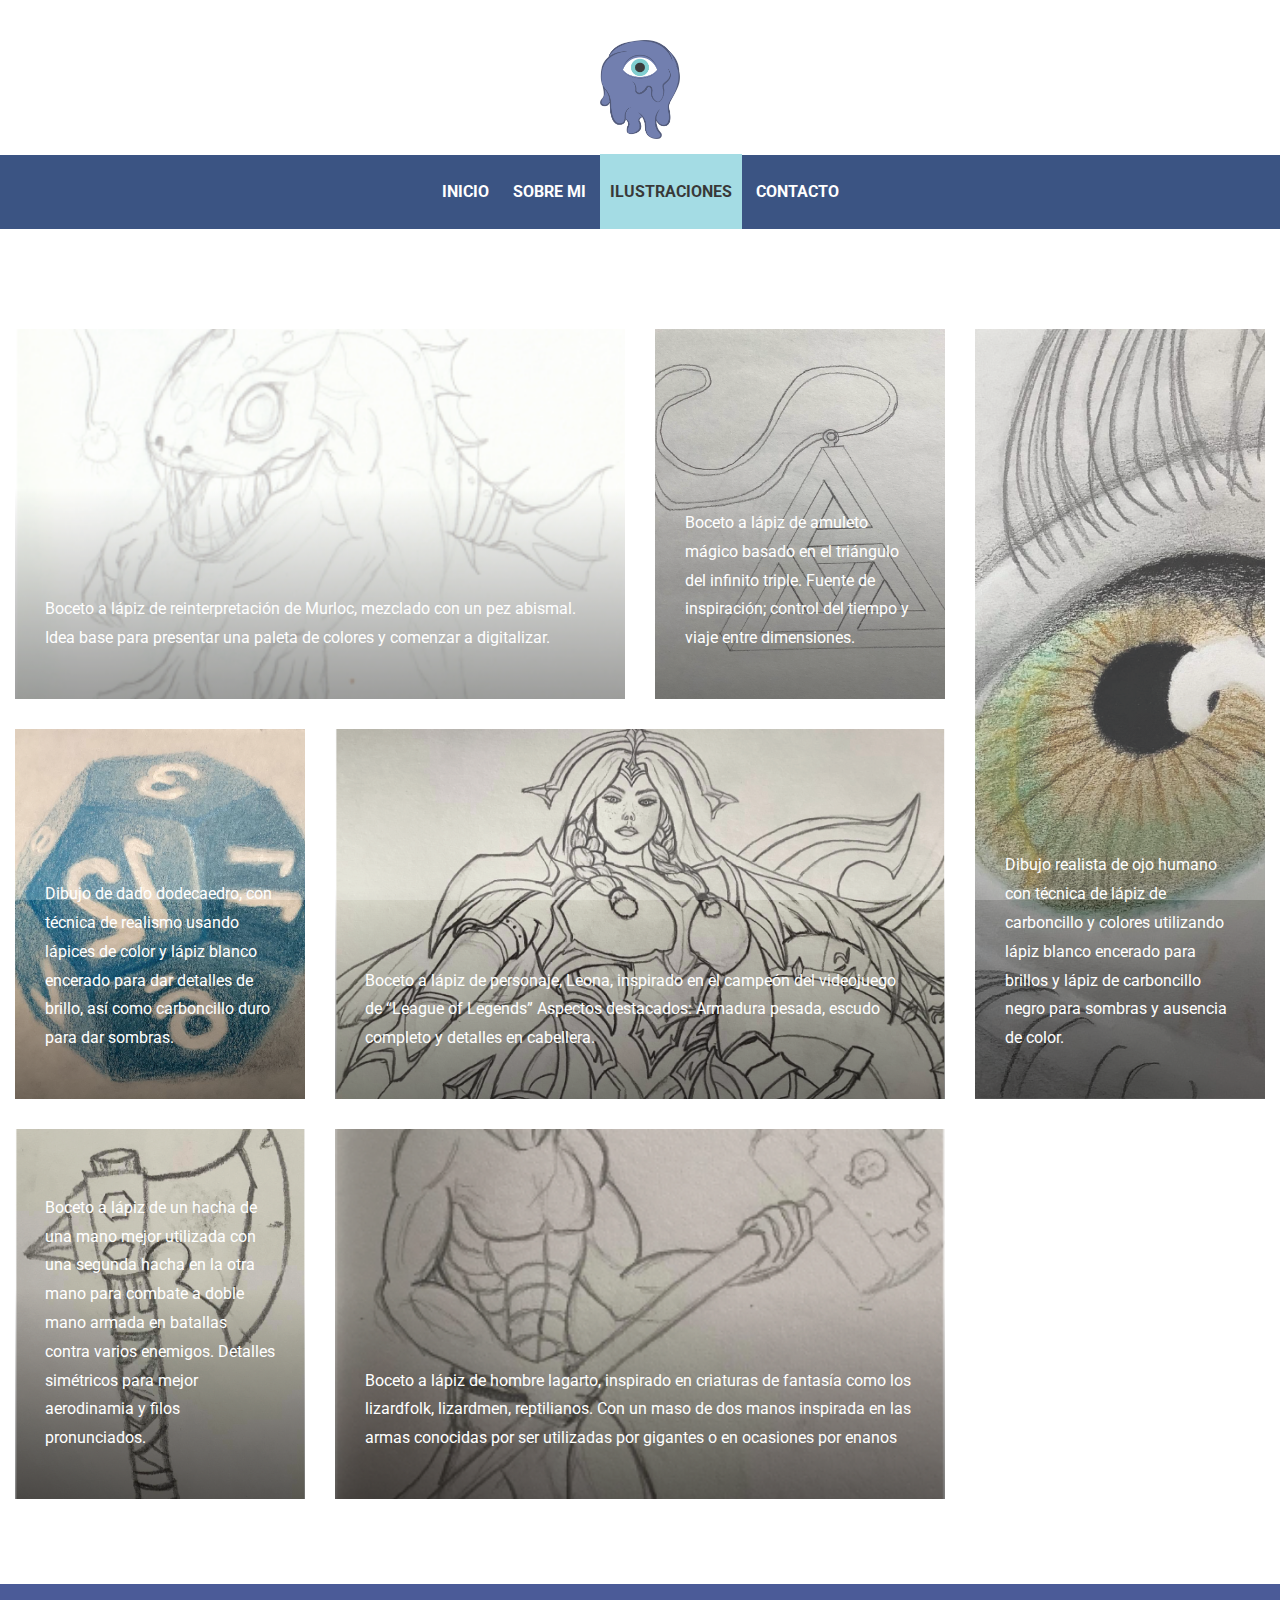
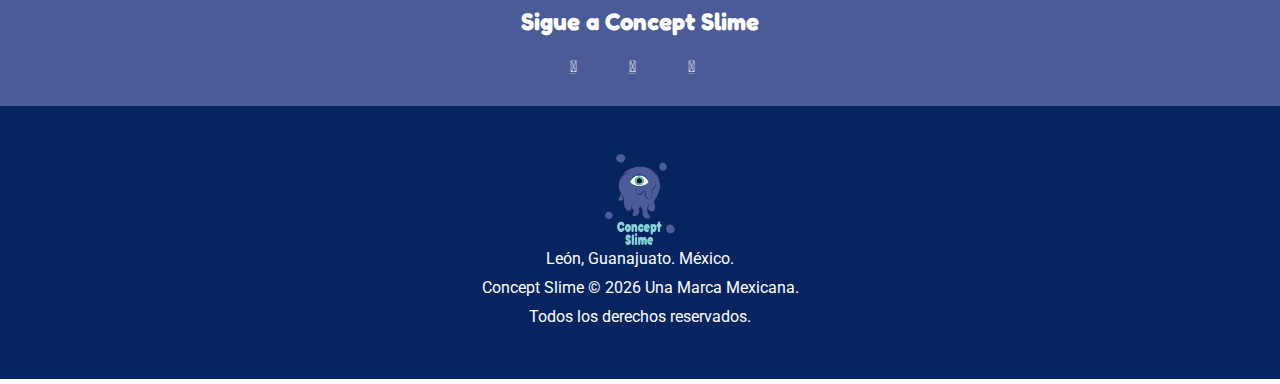
<file: gallery-traditional.html>
<!DOCTYPE html>
<html lang="es">

<head>
	<title>Concept Slime | Una Marca Mexicana</title>
	<meta charset="UTF-8">
	<meta name="description" content="Concept Slime | Una Marca Mexicana">
	<meta name="keywords" content="photo, html">
	<meta name="viewport" content="width=device-width, initial-scale=1.0">

	<link rel="apple-touch-icon" sizes="57x57" href="img/favicon/apple-icon-57x57.png">
	<link rel="apple-touch-icon" sizes="60x60" href="img/favicon/apple-icon-60x60.png">
	<link rel="apple-touch-icon" sizes="72x72" href="img/favicon/apple-icon-72x72.png">
	<link rel="apple-touch-icon" sizes="76x76" href="img/favicon/apple-icon-76x76.png">
	<link rel="apple-touch-icon" sizes="114x114" href="img/favicon/apple-icon-114x114.png">
	<link rel="apple-touch-icon" sizes="120x120" href="img/favicon/apple-icon-120x120.png">
	<link rel="apple-touch-icon" sizes="144x144" href="img/favicon/apple-icon-144x144.png">
	<link rel="apple-touch-icon" sizes="152x152" href="img/favicon/apple-icon-152x152.png">
	<link rel="apple-touch-icon" sizes="180x180" href="img/favicon/apple-icon-180x180.png">
	<link rel="icon" type="image/png" sizes="192x192" href="img/favicon/android-icon-192x192.png">
	<link rel="icon" type="image/png" sizes="32x32" href="img/favicon/favicon-32x32.png">
	<link rel="icon" type="image/png" sizes="96x96" href="img/favicon/favicon-96x96.png">
	<link rel="icon" type="image/png" sizes="16x16" href="img/favicon/favicon-16x16.png">
	<link rel="manifest" href="img/favicon/manifest.json">
	<meta name="msapplication-TileColor" content="#ffffff">
	<meta name="msapplication-TileImage" content="img/favicon/ms-icon-144x144.png">
	<meta name="theme-color" content="#ffffff">

	<!-- Stylesheets -->
	<link rel="stylesheet" href="css/bootstrap.min.css" />
	<link rel="stylesheet" href="css/font-awesome.min.css" />
	<link rel="stylesheet" href="css/slicknav.min.css" />
	<link rel="stylesheet" href="css/fresco.css" />


	<!-- Main Stylesheets -->
	<link rel="stylesheet" href="css/style.css" />
	<link rel="stylesheet" href="https://use.fontawesome.com/releases/v5.8.2/css/all.css" integrity="sha384-oS3vJWv+0UjzBfQzYUhtDYW+Pj2yciDJxpsK1OYPAYjqT085Qq/1cq5FLXAZQ7Ay" crossorigin="anonymous">


	<!--[if lt IE 9]>
		<script src="https://oss.maxcdn.com/html5shiv/3.7.2/html5shiv.min.js"></script>
		<script src="https://oss.maxcdn.com/respond/1.4.2/respond.min.js"></script>
	<![endif]-->

</head>

<body>
	<!-- Page Preloder -->
	<div id="preloder">
		<div class="loader"></div>
	</div>

	<!-- Header Section -->
	<header class="header">
		<div class="container-fluid">
			<div class="row">
				<div class="col-sm-4 col-md-3 order-2 order-sm-1">
					<div class="header__social">
						<!--a href="#"><i class="fa fa-facebook" style="color: white;"></i></a>
							<a href="#"><i class="fa fa-twitter" style="color: white;"></i></a>
							<a href="#"><i class="fa fa-instagram" style="color: white;"></i></a-->
					</div>
				</div>
				<div class="col-sm-4 col-md-6 order-1  order-md-2 text-center">
					<a href="./index.html" class="site-logo">
						<img src="img/slime_menu_pc.png" alt="" style="width: 80px;">
					</a>
				</div>
				<div class="col-sm-4 col-md-3 order-3 order-sm-3">
					<div class="header__switches">
						<!--a href="#" class="search-switch" style="color: white;"><i class="fa fa-search"></i></a-->
						<a href="#" class="nav-switch"><i class="fa fa-bars"></i></a>
					</div>
				</div>
			</div>
			<nav class="main__menu mt-3">
				<ul class="nav__menu">
					<li><a href="./index.html">Inicio</a></li>
					<li><a href="./about.html">Sobre mi</a></li>
					<li><a href="#" class="menu--active">Ilustraciones</a>
						<ul class="sub__menu">
							<li><a href="./gallery-traditional.html">Tradicionales</a></li>
							<li><a href="./gallery-digital.html">Digitales</a></li>
						</ul>
					</li>
					<li><a href="./contact.html">Contacto</a></li>
				</ul>
			</nav>
		</div>
	</header>
	<!-- Header Section end -->

	<!-- Blog Page -->
	<section class="blog__page">
		<div class="blog__warp">
			<div class="row blog__grid text-white">
				<div class="col-lg-8 col-xl-9">
					<div class="row">
						<div class="col-md-8 col-lg-7 col-xl-8">
							<a class="gallery__item fresco" href="img/gallery/traditionals/boceto.png"
								data-fresco-group="gallery">
								<div class="blog__item set-bg" data-setbg="img/gallery/traditionals/boceto.png">
									<div class="blog__content">
										<!--div class="blog__date">DEC 18, 2019</div-->
										<p>Boceto a lápiz de reinterpretación de Murloc, mezclado con un pez abismal. Idea base para presentar una paleta de colores y comenzar a digitalizar.</p>
									</div>
								</div>
							</a>
						</div>
						<div class="col-md-4 col-lg-5 col-xl-4">
							<a class="gallery__item fresco" href="img/gallery/traditionals/boceto_collar.png"
								data-fresco-group="gallery">
								<div class="blog__item set-bg" data-setbg="img/gallery/traditionals/boceto_collar.png">
									<div class="blog__content">
										<!--div class="blog__date">DEC 18, 2019</div-->
										<p>Boceto a lápiz de amuleto mágico basado en el triángulo del infinito triple. Fuente de inspiración; control del tiempo y viaje entre dimensiones.</p>
									</div>
								</div>
							</a>
						</div>
						<div class="col-md-4 col-lg-5 col-xl-4">
							<a class="gallery__item fresco" href="img/gallery/traditionals/dado.png"
								data-fresco-group="gallery">
								<div class="blog__item set-bg" data-setbg="img/gallery/traditionals/dado.png">
									<div class="blog__content">
										<!--div class="blog__date">DEC 18, 2019</div-->
										<p>Dibujo de dado dodecaedro, con técnica de realismo usando lápices de color y lápiz blanco encerado para dar detalles de brillo, así como carboncillo duro para dar sombras.</p>
									</div>
								</div>
							</a>
						</div>
						<div class="col-md-8 col-lg-7 col-xl-8">
							<a class="gallery__item fresco" href="img/gallery/traditionals/guerrera.png"
								data-fresco-group="gallery">
								<div class="blog__item set-bg" data-setbg="img/gallery/traditionals/guerrera.png">
									<div class="blog__content">
										<!--div class="blog__date">DEC 18, 2019</div-->
										<p>Boceto a lápiz de personaje, Leona, inspirado en el campeón del videojuego de “League of Legends”
											Aspectos destacados: Armadura pesada, escudo completo y detalles en cabellera.
										</p>
									</div>
								</div>
							</a>
						</div>
						<div class="col-md-4 col-lg-5 col-xl-4">
							<a class="gallery__item fresco" href="img/gallery/traditionals/hacha.png"
								data-fresco-group="gallery">
								<div class="blog__item set-bg" data-setbg="img/gallery/traditionals/hacha.png">
									<div class="blog__content">
										<!--div class="blog__date">DEC 18, 2019</div-->
										<p>Boceto a lápiz de un hacha de una mano mejor utilizada con una segunda hacha en la otra mano para combate a doble mano armada en batallas contra varios enemigos. Detalles simétricos para mejor aerodinamia y filos pronunciados.</p>
									</div>
								</div>
							</a>
						</div>
						<div class="col-md-8 col-lg-7 col-xl-8 ">
							<a class="gallery__item fresco" href="img/gallery/traditionals/lagarto.png"
								data-fresco-group="gallery">
								<div class="blog__item set-bg" data-setbg="img/gallery/traditionals/lagarto.png">
									<div class="blog__content">
										<!--div class="blog__date">DEC 18, 2019</div-->
										<p>Boceto a lápiz de hombre lagarto, inspirado en criaturas de fantasía como los lizardfolk, lizardmen, reptilianos. Con un maso de dos manos inspirada en las armas conocidas por ser utilizadas por gigantes o en ocasiones por enanos</p>
									</div>
								</div>
							</a>
						</div>
					</div>
				</div>
				<div class="col-lg-4 col-xl-3">
					<a class="gallery__item fresco" href="img/gallery/traditionals/ojo.png" data-fresco-group="gallery">
						<div class="blog__item blog__item--long set-bg" data-setbg="img/gallery/traditionals/ojo.png">
							<div class="blog__content">
								<!---div class="blog__date">DEC 18, 2019</div-->
								<p>Dibujo realista de ojo humano con técnica de lápiz de carboncillo y colores utilizando lápiz blanco encerado para brillos y lápiz de carboncillo negro para sombras y ausencia de color.</p>
							</div>
						</div>
					</a>
				</div>

			</div>
		</div>
	</section>
	<!-- Blog Page end -->

	<!-- Footer Section -->
	<footer class="footer__section" >
		<div class="container-fluid">
			<div class="footer__copyright__text">
				<div class="row">
					<div class="col-12 p-2" style="background-color:#4B5B98;">
						<p ><h4 style="color: white;">Sigue a Concept Slime</h4></p> 
						<p><a href="https://www.facebook.com/ConceptSlime" class="mr-3 p-3"><i class="fab fa-facebook-f" style="color: white;"></i></a>
						<a href="https://www.deviantart.com/diegobch96" class="mr-3 p-3"><i class="fab fa-deviantart" style="color: white;"></i></a> 
						<a href="https://www.instagram.com/concept.slime/" class="mr-3 p-3"><i class="fab fa-instagram" style="color: white;"> </i></a> </p>  
							
					</div>
					<div class="col-12" style="background-color: #052460;"><img class="mt-5" src="img/slime_grande.png" alt="" style="width: 70px;"></div>
					<div class="col-12" style="background-color: #052460;">
						<p class="mb-5" style="color: white;">León, Guanajuato. México. <br> Concept Slime &copy;
							<script>document.write(new Date().getFullYear());</script> Una Marca Mexicana.  <br>Todos los derechos reservados.
						</p> 
					</div>
				</div> 
				
				
				
			</div>
		</div>
	</footer>
	<!-- Footer Section end -->

	<!-- Search Begin -->
	<div class="search-model">
		<div class="h-100 d-flex align-items-center justify-content-center">
			<div class="search-close-switch">+</div>
			<form class="search-model-form">
				<input type="text" id="search-input" placeholder="Buscar">
			</form>
		</div>
	</div>
	<!-- Search End -->

	<!--====== Javascripts & Jquery ======-->
	<script src="js/vendor/jquery-3.2.1.min.js"></script>
	<script src="js/jquery.slicknav.min.js"></script>
	<script src="js/slick.min.js"></script>
	<script src="js/fresco.min.js"></script>
	<script src="js/main.js"></script>

</body>

</html>
</file>
<file: css/fresco.css>
/* box-sizing */
.fr-window,
.fr-window [class^="fr-"],
.fr-overlay,
.fr-overlay [class^="fr-"],
.fr-spinner,
.fr-spinner [class^="fr-"] {
  box-sizing: border-box;
}

.fr-window {
  position: fixed;
  width: 100%;
  height: 100%;
  top: 0;
  left: 0;
  font: 13px/20px "Lucida Sans", "Lucida Sans Unicode", "Lucida Grande", Verdana,
    Arial, sans-serif;
  /* Chrome hack, this fixes a visual glitch when quickly toggling a video */
  transform: translateZ(0px);
}

/* z-index */
.fr-overlay {
  z-index: 99998;
}
.fr-window {
  z-index: 99999;
}
.fr-spinner {
  z-index: 100000;
}

/* overlay */
.fr-overlay {
  position: fixed;
  top: 0;
  left: 0;
  height: 100%;
  width: 100%;
}
.fr-overlay-background {
  float: left;
  width: 100%;
  height: 100%;
  background: #000;
  opacity: 0.9;
  filter: alpha(opacity=90);
}

.fr-overlay-ui-fullclick .fr-overlay-background {
  background: #292929;
  opacity: 1;
  filter: alpha(opacity=100);
}

/* mobile touch has position:absolute to allow zooming */
.fr-window.fr-mobile-touch,
.fr-overlay.fr-mobile-touch {
  position: absolute;
  overflow: visible;
}

/* some properties on the window are used to toggle things
 * like margin and the fullclick mode,
 * we reset those properties after measuring them
 */
.fr-measured {
  margin: 0 !important;
  min-width: 0 !important;
  min-height: 0 !important;
}

.fr-box {
  position: absolute;
  top: 0;
  left: 0;
  width: 100%;
  height: 100%;
}

.fr-pages {
  position: absolute;
  width: 100%;
  height: 100%;
  overflow: hidden;
  -webkit-user-select: none;
  -khtml-user-select: none;
  -moz-user-select: none;
  -ms-user-select: none;
  user-select: none;
}

.fr-page {
  position: absolute;
  width: 100%;
  height: 100%;
}

.fr-container {
  position: absolute;
  top: 0;
  left: 0;
  right: 0;
  bottom: 0;
  margin: 0;
  padding: 0;
  text-align: center;
}

.fr-hovering-clickable .fr-container {
  cursor: pointer;
}

/*
   padding:
   youtube & vimeo always have buttons on the outside
   side button = 72 = 54 + (2 * 9 margin)
   close button = 48
*/
/* padding ui:inside */
.fr-ui-inside .fr-container {
  padding: 20px 20px;
}
.fr-ui-inside.fr-no-sides .fr-container {
  padding: 20px;
}

/* padding ui:outside */
.fr-ui-outside .fr-container {
  padding: 20px 82px;
}
.fr-ui-outside.fr-no-sides .fr-container {
  padding: 20px 48px;
}

/* reduce padding on smaller screens */
@media all and (max-width: 700px) and (orientation: portrait),
  all and (orientation: landscape) and (max-height: 700px) {
  /* padding ui:inside */
  .fr-ui-inside .fr-container {
    padding: 12px 12px;
  }
  .fr-ui-inside.fr-no-sides .fr-container {
    padding: 12px;
  }

  /* padding ui:outside */
  .fr-ui-outside .fr-container {
    padding: 12px 72px;
  }
  .fr-ui-outside.fr-no-sides .fr-container {
    padding: 12px 48px;
  }
}

@media all and (max-width: 500px) and (orientation: portrait),
  all and (orientation: landscape) and (max-height: 500px) {
  /* padding ui:inside */
  .fr-ui-inside .fr-container {
    padding: 0px 0px;
  }
  .fr-ui-inside.fr-no-sides .fr-container {
    padding: 0px;
  }

  /* padding ui:outside */
  .fr-ui-outside .fr-container {
    padding: 0px 72px;
  }
  .fr-ui-outside.fr-no-sides .fr-container {
    padding: 0px 48px;
  }
}

/* padding ui:fullclick */
.fr-ui-fullclick .fr-container {
  padding: 0;
}
.fr-ui-fullclick.fr-no-sides .fr-container {
  padding: 0;
}

/* video fullclick */
.fr-ui-fullclick.fr-type-video .fr-container {
  padding: 0px 62px;
}
.fr-ui-fullclick.fr-no-sides.fr-type-video .fr-container {
  padding: 48px 0px;
}

/* overflow-y should always have 0 padding top and bottom */
.fr-overflow-y .fr-container {
  padding-top: 0 !important;
  padding-bottom: 0 !important;
}

.fr-content,
.fr-content-background {
  position: absolute;
  top: 50%;
  left: 50%;
  /* IE11 has a 1px blur bug on the edges of the caption (ui:inside)
     during animation with overflow:hidden */
  overflow: visible;
}

/* img/iframe/error */
.fr-content-element {
  float: left;
  width: 100%;
  height: 100%;
}

.fr-content-background {
  background: #101010;
}

.fr-info {
  position: absolute;
  top: 0;
  left: 0;
  width: 100%;
  color: #efefef;
  font-size: 13px;
  line-height: 20px;
  text-align: left;
  -webkit-text-size-adjust: none;
  text-size-adjust: none;
  -webkit-user-select: text;
  -khtml-user-select: text;
  -moz-user-select: text;
  -ms-user-select: text;
  user-select: text;
}
.fr-info-background {
  position: absolute;
  top: 0;
  left: 0;
  height: 100%;
  width: 100%;
  background: #000;
  line-height: 1%;
  filter: none;
  opacity: 1;
}
.fr-ui-inside .fr-info-background {
  filter: alpha(opacity=80);
  opacity: 0.8;
  zoom: 1;
}
/* ui:outside has a slightly lighter info background to break up from black page backgrounds */
.fr-ui-outside .fr-info-background {
  background: #0d0d0d;
}

/* info at the bottom for ui:inside */
.fr-content .fr-info {
  top: auto;
  bottom: 0;
}

.fr-info-padder {
  display: block;
  overflow: hidden;
  padding: 12px;
  position: relative;
  width: auto;
}
.fr-caption {
  width: auto;
  display: inline;
}

.fr-position {
  color: #b3b3b3;
  float: right;
  line-height: 21px;
  opacity: 0.99;
  position: relative;
  text-align: right;
  margin-left: 15px;
  white-space: nowrap;
}

/* positions not within the info bar
   for ui:outside/inside */
.fr-position-outside,
.fr-position-inside {
  position: absolute;
  bottom: 0;
  right: 0;
  margin: 12px;
  width: auto;
  padding: 2px 8px;
  border-radius: 10px;
  font-size: 11px;
  line-height: 20px;
  text-shadow: 0 1px 0 rgba(0, 0, 0, 0.4);
  display: none;
  overflow: hidden;
  white-space: nowrap;
  -webkit-text-size-adjust: none;
  text-size-adjust: none;
  -webkit-user-select: text;
  -khtml-user-select: text;
  -moz-user-select: text;
  -ms-user-select: text;
  user-select: text;
}
.fr-position-inside {
  border: 0;
}

.fr-position-background {
  position: absolute;
  top: 0;
  left: 0;
  width: 100%;
  height: 100%;
  background: #0d0d0d;
  filter: alpha(opacity=80);
  opacity: 0.8;
  zoom: 1; /* oldIE */
}
.fr-position-text {
  color: #b3b3b3;
}
.fr-position-outside .fr-position-text,
.fr-position-inside .fr-position-text {
  float: left;
  position: relative;
  text-shadow: 0 1px 1px rgba(0, 0, 0, 0.3);
  opacity: 1;
}

/* display it for the outside ui, hide the caption inside */
.fr-ui-outside .fr-position-outside {
  display: block;
}
.fr-ui-outside .fr-info .fr-position {
  display: none;
}

.fr-ui-inside.fr-no-caption .fr-position-inside {
  display: block;
}

/* links */
.fr-info a,
.fr-info a:hover {
  color: #ccc;
  border: 0;
  background: none;
  text-decoration: underline;
}
.fr-info a:hover {
  color: #eee;
}

/* no-caption */
.fr-ui-outside.fr-no-caption .fr-info {
  display: none;
}
.fr-ui-inside.fr-no-caption .fr-caption {
  display: none;
}

/* --- stroke */
.fr-stroke {
  position: absolute;
  top: 0;
  left: 0;
  width: 100%;
  height: 1px;
}
.fr-stroke-vertical {
  width: 1px;
  height: 100%;
}
.fr-stroke-horizontal {
  padding: 0 1px;
}

.fr-stroke-right {
  left: auto;
  right: 0;
}
.fr-stroke-bottom {
  top: auto;
  bottom: 0;
}

.fr-stroke-color {
  float: left;
  width: 100%;
  height: 100%;
  background: rgba(255, 255, 255, 0.08);
}

/* the stroke is brighter inside the info box */
.fr-info .fr-stroke-color {
  background: rgba(80, 80, 80, 0.3);
}

/* remove the stroke when outside ui has a caption */
.fr-ui-outside.fr-has-caption .fr-content .fr-stroke-bottom {
  display: none;
}

/* remove stroke and shadow when ui:fullclick */
.fr-ui-fullclick .fr-stroke {
  display: none;
}
.fr-ui-fullclick .fr-content-background {
  box-shadow: none;
}

/* the info box never bas a top stroke */
.fr-info .fr-stroke-top {
  display: none;
}

/* < > */
.fr-side {
  position: absolute;
  top: 50%;
  width: 54px;
  height: 72px;
  margin: 0 9px;
  margin-top: -36px;
  cursor: pointer;
  -webkit-user-select: none;
  -moz-user-select: none;
  user-select: none;
  zoom: 1;
}
.fr-side-previous {
  left: 0;
}
.fr-side-next {
  right: 0;
  left: auto;
}

.fr-side-disabled {
  cursor: default;
}
.fr-side-hidden {
  display: none !important;
}

.fr-side-button {
  float: left;
  width: 100%;
  height: 100%;
  margin: 0;
  padding: 0;
}
.fr-side-button-background {
  position: absolute;
  top: 0;
  left: 0;
  width: 100%;
  height: 100%;
  background-color: #101010;
}
.fr-side-button-icon {
  float: left;
  position: relative;
  height: 100%;
  width: 100%;
  zoom: 1;
  background-position: 50% 50%;
  background-repeat: no-repeat;
}
/* smaller side buttons */
@media all and (max-width: 500px) and (orientation: portrait),
  all and (orientation: landscape) and (max-height: 414px) {
  .fr-side {
    width: 54px;
    height: 60px;
    margin: 0;
    margin-top: -30px;
  }
  .fr-side-button {
    width: 48px;
    height: 60px;
    margin: 0 3px;
  }
}

/* X */
.fr-close {
  position: absolute;
  width: 48px;
  height: 48px;
  top: 0;
  right: 0;
  cursor: pointer;
  -webkit-user-select: none;
  -moz-user-select: none;
  user-select: none;
}

.fr-close-background,
.fr-close-icon {
  position: absolute;
  top: 12px;
  left: 12px;
  height: 26px;
  width: 26px;
  background-position: 50% 50%;
  background-repeat: no-repeat;
}
.fr-close-background {
  background-color: #000;
}

/* Thumbnails */
.fr-thumbnails {
  position: absolute;
  overflow: hidden;
}
.fr-thumbnails-disabled .fr-thumbnails {
  display: none !important;
}
.fr-thumbnails-horizontal .fr-thumbnails {
  width: 100%;
  height: 12%;
  min-height: 74px;
  max-height: 160px;
  bottom: 0;
}

.fr-thumbnails-vertical .fr-thumbnails {
  height: 100%;
  width: 10%;
  min-width: 74px;
  max-width: 160px;
  left: 0;
}

.fr-thumbnails,
.fr-thumbnails * {
  -webkit-user-select: none;
  -khtml-user-select: none;
  -moz-user-select: none;
  -ms-user-select: none;
  user-select: none;
}

.fr-thumbnails-wrapper {
  position: absolute;
  top: 0;
  left: 50%;
  height: 100%;
}
.fr-thumbnails-vertical .fr-thumbnails-wrapper {
  top: 50%;
  left: 0;
}

.fr-thumbnails-slider {
  position: relative;
  width: 100%;
  height: 100%;
  float: left;
  zoom: 1;
}

.fr-thumbnails-slider-slide {
  position: absolute;
  top: 0;
  left: 0;
  height: 100%;
}

.fr-thumbnails-thumbs {
  float: left;
  height: 100%;
  overflow: hidden;
  position: relative;
  top: 0;
  left: 0;
}

.fr-thumbnails-slide {
  position: absolute;
  top: 0;
  height: 100%;
  width: 100%;
}

.fr-thumbnail-frame {
  position: absolute;
  zoom: 1;
  overflow: hidden;
}

.fr-thumbnail {
  position: absolute;
  width: 30px;
  height: 100%;
  left: 50%;
  top: 50%;
  zoom: 1;
  cursor: pointer;
  margin: 0 10px;
}
.fr-ltIE9 .fr-thumbnail * {
  overflow: hidden; /* IE6(7) */
  z-index: 1;
  zoom: 1;
}

.fr-thumbnail-wrapper {
  position: relative;
  background: #161616;
  width: 100%;
  height: 100%;
  float: left;
  overflow: hidden;
  display: inline; /* IE6(7) */
  z-index: 0; /* IE8 */
}

.fr-thumbnail-overlay {
  cursor: pointer;
}
.fr-thumbnail-active .fr-thumbnail-overlay {
  cursor: default;
}
.fr-thumbnail-overlay,
.fr-thumbnail-overlay-background,
.fr-thumbnail-overlay-border {
  position: absolute;
  top: 0;
  left: 0;
  width: 100%;
  height: 100%;
  border-width: 0;
  overflow: hidden;
  border-style: solid;
  border-color: transparent;
}
.fr-ltIE9 .fr-thumbnail-overlay-border {
  border-width: 0 !important;
}
.fr-thumbnail .fr-thumbnail-image {
  position: absolute;
  filter: alpha(opacity=85);
  opacity: 0.85;
  max-width: none;
}
.fr-thumbnail:hover .fr-thumbnail-image,
.fr-thumbnail-active:hover .fr-thumbnail-image {
  filter: alpha(opacity=99);
  opacity: 0.99;
}
.fr-thumbnail-active .fr-thumbnail-image,
.fr-thumbnail-active:hover .fr-thumbnail-image {
  filter: alpha(opacity=35);
  opacity: 0.35;
}
.fr-thumbnail-active {
  cursor: default;
}

/* Thumbnails loading */
.fr-thumbnail-loading,
.fr-thumbnail-loading-background,
.fr-thumbnail-loading-icon {
  position: absolute;
  top: 0;
  left: 0;
  width: 100%;
  height: 100%;
}
.fr-thumbnail-loading-background {
  background-color: #161616;
  background-position: 50% 50%;
  background-repeat: no-repeat;
  opacity: 0.8;
  position: relative;
  float: left;
}
/* this element is there as an alternative to putting the loading image on the background */
.fr-thumbnail-loading-icon {
  display: none;
}

/* error on thumbnail */
.fr-thumbnail-error .fr-thumbnail-image {
  position: absolute;
  top: 0;
  left: 0;
  width: 100%;
  height: 100%;
  background-color: #202020;
}

/* Thumbnail < > */
.fr-thumbnails-side {
  float: left;
  height: 100%;
  width: 28px;
  margin: 0 5px;
  position: relative;
  overflow: hidden;
}
.fr-thumbnails-side-previous {
  margin-left: 12px;
}
.fr-thumbnails-side-next {
  margin-right: 12px;
}

.fr-thumbnails-vertical .fr-thumbnails-side {
  height: 28px;
  width: 100%;
  margin: 10px 0;
}
.fr-thumbnails-vertical .fr-thumbnails-side-previous {
  margin-top: 20px;
}
.fr-thumbnails-vertical .fr-thumbnails-side-next {
  margin-bottom: 20px;
}

.fr-thumbnails-side-button {
  position: absolute;
  top: 50%;
  left: 50%;
  margin-top: -14px;
  margin-left: -14px;
  width: 28px;
  height: 28px;
  cursor: pointer;
}

.fr-thumbnails-side-button-background {
  position: absolute;
  top: 0;
  left: 0;
  height: 100%;
  width: 100%;
  filter: alpha(opacity=80);
  opacity: 0.8;
  -moz-transition: background-color 0.2s ease-in;
  -webkit-transition: background-color 0.2s ease-in;
  transition: background-color 0.2s ease-in;
  background-color: #333;
  cursor: pointer;
  border-radius: 4px;
}
.fr-thumbnails-side-button:hover .fr-thumbnails-side-button-background {
  background-color: #3b3b3b;
}

.fr-thumbnails-side-button-disabled * {
  cursor: default;
}
.fr-thumbnails-side-button-disabled:hover
  .fr-thumbnails-side-button-background {
  background-color: #333;
}

.fr-thumbnails-side-button-icon {
  position: absolute;
  /*top: -7px;
  left: -7px;*/
  top: 0;
  left: 0;
  width: 100%;
  height: 100%;
}

/* vertical thumbnails */
.fr-thumbnails-vertical .fr-thumbnails-side,
.fr-thumbnails-vertical .fr-thumbnails-thumbs,
.fr-thumbnails-vertical .fr-thumbnail-frame {
  clear: both;
}

/* ui:fullclick has a dark thumbnail background */
.fr-window-ui-fullclick .fr-thumbnails {
  background: #090909;
}

/* put a stroke on the connecting caption*/
.fr-window-ui-fullclick.fr-thumbnails-enabled.fr-thumbnails-horizontal
  .fr-info
  .fr-stroke-bottom {
  display: block !important;
} /*({ box-shadow: inset 0 -1px 0 rgba(255,255,255,.1); } */
.fr-window-ui-fullclick.fr-thumbnails-enabled.fr-thumbnails-vertical
  .fr-info
  .fr-stroke-left {
  display: block !important;
}

/* thumbnail spacing  */
.fr-thumbnails-horizontal .fr-thumbnails-thumbs {
  padding: 12px 5px;
}
.fr-thumbnails-vertical .fr-thumbnails-thumbs {
  padding: 5px 12px;
}
.fr-thumbnails-measured .fr-thumbnails-thumbs {
  padding: 0 !important;
}
/* horizontal */
@media all and (min-height: 700px) {
  .fr-thumbnails-horizontal .fr-thumbnails-thumbs {
    padding: 16px 8px;
  }
  .fr-thumbnails-horizontal .fr-thumbnails-side {
    margin: 0 8px;
  }
  .fr-thumbnails-horizontal .fr-thumbnails-side-previous {
    margin-left: 16px;
  }
  .fr-thumbnails-horizontal .fr-thumbnails-side-next {
    margin-right: 16px;
  }
}
@media all and (min-height: 980px) {
  .fr-thumbnails-horizontal .fr-thumbnails-thumbs {
    padding: 20px 10px;
  }
  .fr-thumbnails-horizontal .fr-thumbnails-side {
    margin: 0 10px;
  }
  .fr-thumbnails-horizontal .fr-thumbnails-side-previous {
    margin-left: 20px;
  }
  .fr-thumbnails-horizontal .fr-thumbnails-side-next {
    margin-right: 20px;
  }
}

/* vertical */
@media all and (min-width: 1200px) {
  .fr-thumbnails-vertical .fr-thumbnails-thumbs {
    padding: 8px 16px;
  }
  .fr-thumbnails-vertical .fr-thumbnails-side {
    margin: 0 8px;
  }
  .fr-thumbnails-vertical .fr-thumbnails-side-previous {
    margin-top: 16px;
  }
  .fr-thumbnails-vertical .fr-thumbnails-side-next {
    margin-bottom: 16px;
  }
}
@media all and (min-width: 1800px) {
  .fr-thumbnails-vertical .fr-thumbnails-thumbs {
    padding: 10px 20px;
  }
  .fr-thumbnails-vertical .fr-thumbnails-side {
    margin: 10px 0;
  }
  .fr-thumbnails-vertical .fr-thumbnails-side-previous {
    margin-top: 20px;
  }
  .fr-thumbnails-vertical .fr-thumbnails-side-next {
    margin-bottom: 20px;
  }
}

/* hide thumbnails on smaller screens
   the js always hides them on touch based devices
*/
@media all and (max-width: 500px) and (orientation: portrait),
  all and (orientation: landscape) and (max-height: 500px) {
  .fr-thumbnails-horizontal .fr-thumbnails {
    display: none !important;
  }
}
@media all and (max-width: 700px) and (orientation: portrait),
  all and (orientation: landscape) and (max-height: 414px) {
  .fr-thumbnails-vertical .fr-thumbnails {
    display: none !important;
  }
}

/* force fullClick: true
   and force overflow: false */
@media all and (max-width: 500px) and (orientation: portrait),
  all and (orientation: landscape) and (max-height: 414px) {
  .fr-page {
    min-width: 100%;
  } /* fullclick */
  .fr-page {
    min-height: 100%;
  } /* overflow: false */
}

/* switch between ui modes
   we force everything not in the current UI mode to hide
*/
.fr-window-ui-fullclick .fr-side-next-outside,
.fr-window-ui-fullclick .fr-side-previous-outside,
.fr-window-ui-fullclick .fr-close-outside,
.fr-window-ui-fullclick .fr-content .fr-side-next,
.fr-window-ui-fullclick .fr-content .fr-side-previous,
.fr-window-ui-fullclick .fr-content .fr-close,
.fr-window-ui-fullclick .fr-content .fr-info,
.fr-window-ui-outside .fr-side-next-fullclick,
.fr-window-ui-outside .fr-side-previous-fullclick,
.fr-window-ui-outside .fr-close-fullclick,
.fr-window-ui-outside .fr-content .fr-side-next,
.fr-window-ui-outside .fr-content .fr-side-previous,
.fr-window-ui-outside .fr-content .fr-close,
.fr-window-ui-outside .fr-content .fr-info,
.fr-window-ui-inside .fr-page > .fr-info,
.fr-window-ui-inside .fr-side-next-fullclick,
.fr-window-ui-inside .fr-side-previous-fullclick,
.fr-window-ui-inside .fr-close-fullclick,
.fr-window-ui-inside .fr-side-next-outside,
.fr-window-ui-inside .fr-side-previous-outside,
.fr-window-ui-inside .fr-close-outside {
  display: none !important;
}

/* some ui elements can be toggled on mousemove.
   filter:alpha(opacity) is bugged so we use display in oldIE
*/
.fr-toggle-ui {
  opacity: 0;
  -webkit-transition: opacity 0.3s;
  transition: opacity 0.3s;
}
.fr-visible-fullclick-ui .fr-box > .fr-toggle-ui,
.fr-visible-inside-ui .fr-ui-inside .fr-toggle-ui {
  opacity: 1;
}

.fr-hidden-fullclick-ui .fr-box > .fr-toggle-ui,
.fr-hidden-inside-ui .fr-ui-inside .fr-toggle-ui {
  -webkit-transition: opacity 0.3s;
  transition: opacity 0.3s;
}
.fr-ltIE9.fr-hidden-fullclick-ui .fr-box > .fr-toggle-ui,
.fr-ltIE9.fr-hidden-inside-ui .fr-ui-inside .fr-toggle-ui {
  display: none;
}

/* Spinner */
.fr-spinner {
  position: fixed;
  width: 52px;
  height: 52px;
  background: #101010;
  background: rgba(16, 16, 16, 0.85);
  border-radius: 5px;
}
.fr-spinner div {
  position: absolute;
  top: 0;
  left: 0;
  height: 64%;
  width: 64%;
  margin-left: 18%;
  margin-top: 18%;
  opacity: 1;
  -webkit-animation: fresco-12 1.2s infinite ease-in-out;
  animation: fresco-12 1.2s infinite ease-in-out;
}

.fr-spinner div:after {
  content: "";
  position: absolute;
  top: 0;
  left: 50%;
  width: 2px;
  height: 8px;
  margin-left: -1px;
  background: #fff;
  box-shadow: 0 0 1px rgba(0, 0, 0, 0); /* fixes rendering in Firefox */
}

.fr-spinner div.fr-spin-1 {
  -ms-transform: rotate(30deg);
  -webkit-transform: rotate(30deg);
  transform: rotate(30deg);
  -webkit-animation-delay: -1.1s;
  animation-delay: -1.1s;
}
.fr-spinner div.fr-spin-2 {
  -ms-transform: rotate(60deg);
  -webkit-transform: rotate(60deg);
  transform: rotate(60deg);
  -webkit-animation-delay: -1s;
  animation-delay: -1s;
}
.fr-spinner div.fr-spin-3 {
  -ms-transform: rotate(90deg);
  -webkit-transform: rotate(90deg);
  transform: rotate(90deg);
  -webkit-animation-delay: -0.9s;
  animation-delay: -0.9s;
}
.fr-spinner div.fr-spin-4 {
  -ms-transform: rotate(120deg);
  -webkit-transform: rotate(120deg);
  transform: rotate(120deg);
  -webkit-animation-delay: -0.8s;
  animation-delay: -0.8s;
}
.fr-spinner div.fr-spin-5 {
  -ms-transform: rotate(150deg);
  -webkit-transform: rotate(150deg);
  transform: rotate(150deg);
  -webkit-animation-delay: -0.7s;
  animation-delay: -0.7s;
}
.fr-spinner div.fr-spin-6 {
  -ms-transform: rotate(180deg);
  -webkit-transform: rotate(180deg);
  transform: rotate(180deg);
  -webkit-animation-delay: -0.6s;
  animation-delay: -0.6s;
}
.fr-spinner div.fr-spin-6 {
  -ms-transform: rotate(180deg);
  -webkit-transform: rotate(180deg);
  transform: rotate(180deg);
  -webkit-animation-delay: -0.6s;
  animation-delay: -0.6s;
}
.fr-spinner div.fr-spin-7 {
  -ms-transform: rotate(210deg);
  -webkit-transform: rotate(210deg);
  transform: rotate(210deg);
  -webkit-animation-delay: -0.5s;
  animation-delay: -0.5s;
}
.fr-spinner div.fr-spin-8 {
  -ms-transform: rotate(240deg);
  -webkit-transform: rotate(240deg);
  transform: rotate(240deg);
  -webkit-animation-delay: -0.4s;
  animation-delay: -0.4s;
}
.fr-spinner div.fr-spin-9 {
  -ms-transform: rotate(270deg);
  -webkit-transform: rotate(270deg);
  transform: rotate(270deg);
  -webkit-animation-delay: -0.3s;
  animation-delay: -0.3s;
}
.fr-spinner div.fr-spin-10 {
  -ms-transform: rotate(300deg);
  -webkit-transform: rotate(300deg);
  transform: rotate(300deg);
  -webkit-animation-delay: -0.2s;
  animation-delay: -0.2s;
}
.fr-spinner div.fr-spin-11 {
  -ms-transform: rotate(330deg);
  -webkit-transform: rotate(330deg);
  transform: rotate(330deg);
  -webkit-animation-delay: -0.1s;
  animation-delay: -0.1s;
}
.fr-spinner div.fr-spin-12 {
  -ms-transform: rotate(360deg);
  -webkit-transform: rotate(360deg);
  transform: rotate(360deg);
  -webkit-animation-delay: 0s;
  animation-delay: 0s;
}

@-webkit-keyframes fresco-12 {
  0% {
    opacity: 1;
  }
  100% {
    opacity: 0;
  }
}
@keyframes fresco-12 {
  0% {
    opacity: 1;
  }
  100% {
    opacity: 0;
  }
}

/* Thumbnail spinner */
.fr-thumbnail-spinner {
  position: absolute;
  top: 50%;
  left: 50%;
  margin-top: -20px;
  margin-left: -20px;
  width: 40px;
  height: 40px;
}
.fr-thumbnail-spinner-spin {
  position: relative;
  float: left;
  margin: 8px 0 0 8px;
  text-indent: -9999em;
  border-top: 2px solid rgba(255, 255, 255, 0.2);
  border-right: 2px solid rgba(255, 255, 255, 0.2);
  border-bottom: 2px solid rgba(255, 255, 255, 0.2);
  border-left: 2px solid #fff;
  -webkit-animation: fr-thumbnail-spin 1.1s infinite linear;
  animation: fr-thumbnail-spin 1.1s infinite linear;
}
.fr-thumbnail-spinner-spin,
.fr-thumbnail-spinner-spin:after {
  border-radius: 50%;
  width: 24px;
  height: 24px;
}
@-webkit-keyframes fr-thumbnail-spin {
  0% {
    -webkit-transform: rotate(0deg);
    transform: rotate(0deg);
  }
  100% {
    -webkit-transform: rotate(360deg);
    transform: rotate(360deg);
  }
}
@keyframes fr-thumbnail-spin {
  0% {
    -webkit-transform: rotate(0deg);
    transform: rotate(0deg);
  }
  100% {
    -webkit-transform: rotate(360deg);
    transform: rotate(360deg);
  }
}

/* Error */
.fr-error {
  float: left;
  position: relative;
  background-color: #ca3434;
  width: 160px;
  height: 160px;
}

.fr-error-icon {
  position: absolute;
  width: 42px;
  height: 42px;
  top: 50%;
  left: 50%;
  margin-left: -21px;
  margin-top: -21px;
}

/* skin: 'fresco' */

/* Sprite */
.fr-window-skin-fresco .fr-side-button-icon,
.fr-window-skin-fresco .fr-close-icon,
.fr-window-skin-fresco .fr-thumbnails-side-button-icon,
.fr-window-skin-fresco .fr-error-icon {
  background-image: url("fresco/skins/fresco/sprite.svg");
}
/* fallback png sprite */
.fr-window-skin-fresco.fr-no-svg .fr-side-button-icon,
.fr-window-skin-fresco.fr-no-svg .fr-close-icon,
.fr-window-skin-fresco.fr-no-svg .fr-thumbnails-side-button-icon,
.fr-window-skin-fresco .fr-error-icon {
  background-image: url("fresco/skins/fresco/sprite.png");
}

.fr-window-skin-fresco .fr-error-icon {
  background-position: -160px -126px;
}

.fr-window-skin-fresco .fr-content-background {
  background: #101010;
  box-shadow: 0 0 5px rgba(0, 0, 0, 0.4);
}
.fr-window-skin-fresco.fr-window-ui-fullclick .fr-content-background {
  box-shadow: none;
}

/* thumbnail shadow */
.fr-window-skin-fresco .fr-thumbnail-wrapper {
  box-shadow: 0 0 3px rgba(0, 0, 0, 0.3);
}
.fr-window-skin-fresco .fr-thumbnail-active .fr-thumbnail-wrapper {
  box-shadow: 0 0 1px rgba(0, 0, 0, 0.1);
}

/* < > */
.fr-window-skin-fresco .fr-side-button-background {
  background-color: transparent;
}
.fr-window-skin-fresco .fr-side-previous .fr-side-button-icon {
  background-position: -13px -14px;
}
.fr-window-skin-fresco .fr-side-next .fr-side-button-icon {
  background-position: -93px -14px;
}

.fr-window-skin-fresco .fr-side-previous:hover .fr-side-button-icon {
  background-position: -13px -114px;
}
.fr-window-skin-fresco .fr-side-next:hover .fr-side-button-icon {
  background-position: -93px -114px;
}

/* transition (png) */
.fr-window-skin-fresco.fr-no-svg
  .fr-hovering-previous
  .fr-side-previous
  .fr-side-button-icon,
.fr-window-skin-fresco.fr-no-svg.fr-mobile-touch
  .fr-side-previous
  .fr-side-button-icon {
  background-position: -13px -114px;
}
.fr-window-skin-fresco.fr-no-svg
  .fr-hovering-next
  .fr-side-next
  .fr-side-button-icon,
.fr-window-skin-fresco.fr-no-svg.fr-mobile-touch
  .fr-side-next
  .fr-side-button-icon {
  background-position: -93px -114px;
}

/* disabled state (png) */
.fr-window-skin-fresco.fr-no-svg
  .fr-side-previous.fr-side-disabled
  .fr-side-button-icon,
.fr-window-skin-fresco.fr-no-svg
  .fr-hovering-previous
  .fr-side-previous.fr-side-disabled
  .fr-side-button-icon,
.fr-window-skin-fresco.fr-no-svg
  .fr-side-previous.fr-side-disabled:hover
  .fr-side-button-icon {
  background-position: -13px -214px;
}
.fr-window-skin-fresco.fr-no-svg
  .fr-side-next.fr-side-disabled
  .fr-side-button-icon,
.fr-window-skin-fresco.fr-no-svg
  .fr-hovering-next
  .fr-side-next.fr-side-disabled
  .fr-side-button-icon,
.fr-window-skin-fresco.fr-no-svg
  .fr-side-next.fr-side-disabled:hover
  .fr-side-button-icon {
  background-position: -93px -214px;
}

/* transition (svg) */
.fr-window-skin-fresco.fr-svg .fr-side-previous .fr-side-button-icon {
  background-position: -13px -114px;
}
.fr-window-skin-fresco.fr-svg .fr-side-next .fr-side-button-icon {
  background-position: -93px -114px;
}
.fr-window-skin-fresco.fr-svg .fr-side-button-icon {
  opacity: 0.5;
}

.fr-window-skin-fresco.fr-svg .fr-side:hover .fr-side-button-icon,
.fr-window-skin-fresco.fr-svg
  .fr-hovering-previous
  .fr-side-previous
  .fr-side-button-icon,
.fr-window-skin-fresco.fr-svg
  .fr-hovering-next
  .fr-side-next
  .fr-side-button-icon {
  opacity: 1;
}

.fr-window-skin-fresco.fr-svg.fr-mobile-touch .fr-side .fr-side-button-icon {
  opacity: 0.8;
} /* touch always active but at lower opacity */

/* disabled (svg) */
.fr-window-skin-fresco.fr-svg .fr-side-disabled .fr-side-button-icon,
.fr-window-skin-fresco.fr-svg
  .fr-hovering-previous
  .fr-side-disabled
  .fr-side-button-icon,
.fr-window-skin-fresco.fr-svg
  .fr-hovering-next
  .fr-side-disabled
  .fr-side-button-icon,
.fr-window-skin-fresco.fr-svg .fr-side-disabled:hover .fr-side-button-icon,
.fr-window-skin-fresco.fr-svg.fr-mobile-touch
  .fr-side-disabled
  .fr-side-button-icon {
  opacity: 0.2;
}

/* hide for ui:inside/fullclick, only for the image type */
.fr-window-skin-fresco.fr-window-ui-inside
  .fr-type-image
  .fr-side-disabled
  .fr-side-button-icon,
.fr-window-skin-fresco.fr-window-ui-fullclick.fr-showing-type-image
  .fr-side-disabled
  .fr-side-button-icon {
  background-image: none;
}

/* < > responsive */
@media all and (max-width: 500px) and (orientation: portrait),
  all and (orientation: landscape) and (max-height: 414px) {
  .fr-window-skin-fresco .fr-side-previous .fr-side-button-icon {
    background-position: 0px -300px;
  }
  .fr-window-skin-fresco .fr-side-next .fr-side-button-icon {
    background-position: -48px -300px;
  }

  .fr-window-skin-fresco .fr-side-previous:hover .fr-side-button-icon {
    background-position: 0px -360px;
  }
  .fr-window-skin-fresco .fr-side-next:hover .fr-side-button-icon {
    background-position: -48px -360px;
  }

  /* transition (png) */
  .fr-window-skin-fresco.fr-no-svg
    .fr-hovering-previous
    .fr-side-previous
    .fr-side-button-icon,
  .fr-window-skin-fresco.fr-no-svg.fr-mobile-touch
    .fr-side-previous
    .fr-side-button-icon {
    background-position: 0px -360px;
  }
  .fr-window-skin-fresco.fr-no-svg
    .fr-hovering-next
    .fr-side-next
    .fr-side-button-icon,
  .fr-window-skin-fresco.fr-no-svg.fr-mobile-touch
    .fr-side-next
    .fr-side-button-icon {
    background-position: -48px -360px;
  }

  /* transition (svg) */
  .fr-window-skin-fresco.fr-svg .fr-side-previous .fr-side-button-icon {
    background-position: 0px -360px;
  }
  .fr-window-skin-fresco.fr-svg .fr-side-next .fr-side-button-icon {
    background-position: -48px -360px;
  }

  /* disabled state (png) */
  .fr-window-skin-fresco.fr-no-svg
    .fr-side-previous.fr-side-disabled
    .fr-side-button-icon,
  .fr-window-skin-fresco.fr-no-svg
    .fr-hovering-previous
    .fr-side-previous.fr-side-disabled
    .fr-side-button-icon,
  .fr-window-skin-fresco.fr-no-svg
    .fr-side-previous.fr-side-disabled:hover
    .fr-side-button-icon {
    background-position: 0px -420px;
  }

  .fr-window-skin-fresco.fr-no-svg
    .fr-side-next.fr-side-disabled
    .fr-side-button-icon,
  .fr-window-skin-fresco.fr-no-svg
    .fr-hovering-next
    .fr-side-next.fr-side-disabled
    .fr-side-button-icon,
  .fr-window-skin-fresco.fr-no-svg
    .fr-side-next.fr-side-disabled:hover
    .fr-side-button-icon {
    background-position: -48px -420px;
  }
}

/* X */
/* colors */
.fr-window-skin-fresco.fr-window-ui-outside .fr-close-background {
  background-color: #363636;
}
.fr-window-skin-fresco.fr-window-ui-outside
  .fr-close:hover
  .fr-close-background {
  background-color: #434343;
}

.fr-window-skin-fresco.fr-window-ui-inside .fr-close-background,
.fr-window-skin-fresco.fr-window-ui-fullclick .fr-close-background {
  background-color: #131313;
  filter: alpha(opacity=80);
  opacity: 0.8;
}
.fr-window-skin-fresco.fr-window-ui-inside .fr-close:hover .fr-close-background,
.fr-window-skin-fresco.fr-window-ui-fullclick
  .fr-close:hover
  .fr-close-background {
  background-color: #191919;
}

/* - image */
.fr-window-skin-fresco .fr-close .fr-close-icon {
  background-position: -168px -8px;
}
.fr-window-skin-fresco .fr-close:hover .fr-close-icon {
  background-position: -210px -8px;
}

/* - transition */
.fr-window-skin-fresco.fr-svg .fr-close .fr-close-icon {
  background-position: -210px -8px;
  opacity: 0.8;
}
.fr-window-skin-fresco .fr-close:hover .fr-close-icon {
  opacity: 1;
}
/* iOS 8.4.1 bug: when opacity changes it'll require 2 taps
   force a single opacity to fix this
*/
.fr-window-skin-fresco.fr-svg.fr-mobile-touch .fr-close .fr-close-icon,
.fr-window-skin-fresco.fr-mobile-touch .fr-close:hover .fr-close-icon {
  opacity: 1;
}

/* Thumbnails */
.fr-window-skin-fresco .fr-thumbnail-wrapper {
  border-color: transparent;
  border-style: solid;
  border-width: 0;
}
.fr-window-skin-fresco .fr-thumbnail-wrapper {
  box-shadow: 0 0 3px rgba(0, 0, 0, 0.3);
}
.fr-window-skin-fresco .fr-thumbnail-active .fr-thumbnail-wrapper {
  box-shadow: 0 0 1px rgba(0, 0, 0, 0.1);
}
.fr-window-skin-fresco .fr-thumbnail-wrapper {
  box-shadow: 0 -1px 4px rgba(0, 0, 0, 0.3);
}
.fr-window-skin-fresco .fr-thumbnail-overlay-border {
  border-width: 1px;
  border-color: rgba(255, 255, 255, 0.08); /* should remain rgba */
}
/* no inner border on active thumbnail */
.fr-window-skin-fresco .fr-thumbnail-active .fr-thumbnail-overlay-border,
.fr-window-skin-fresco .fr-thumbnail-active:hover .fr-thumbnail-overlay-border {
  border: 0;
}

/* Thumbnails < > */
.fr-window-skin-fresco
  .fr-thumbnails-side-previous
  .fr-thumbnails-side-button-icon {
  background-position: -167px -49px;
}
.fr-window-skin-fresco
  .fr-thumbnails-side-previous:hover
  .fr-thumbnails-side-button-icon {
  background-position: -209px -49px;
}
.fr-window-skin-fresco
  .fr-thumbnails-side-next
  .fr-thumbnails-side-button-icon {
  background-position: -167px -91px;
}
.fr-window-skin-fresco
  .fr-thumbnails-side-next:hover
  .fr-thumbnails-side-button-icon {
  background-position: -209px -91px;
}
/* vertical ^ (up/down) adjustments */
.fr-window-skin-fresco.fr-thumbnails-vertical
  .fr-thumbnails-side-previous
  .fr-thumbnails-side-button-icon {
  background-position: -293px -49px;
}
.fr-window-skin-fresco.fr-thumbnails-vertical
  .fr-thumbnails-side-previous:hover
  .fr-thumbnails-side-button-icon {
  background-position: -335px -49px;
}
.fr-window-skin-fresco.fr-thumbnails-vertical
  .fr-thumbnails-side-next
  .fr-thumbnails-side-button-icon {
  background-position: -293px -91px;
}
.fr-window-skin-fresco.fr-thumbnails-vertical
  .fr-thumbnails-side-next:hover
  .fr-thumbnails-side-button-icon {
  background-position: -335px -91px;
}

/* Thumbnails < > transition */
.fr-window-skin-fresco.fr-svg
  .fr-thumbnails-side
  .fr-thumbnails-side-button-icon {
  -moz-transition: opacity 0.2s ease-in;
  -webkit-transition: opacity 0.2s ease-in;
  transition: opacity 0.2s ease-in;
  opacity: 0.8;
}
.fr-window-skin-fresco.fr-svg
  .fr-thumbnails-side-previous
  .fr-thumbnails-side-button-icon,
.fr-window-skin-fresco.fr-svg
  .fr-thumbnails-side-previous
  .fr-thumbnails-side-button-disabled {
  background-position: -167px -49px;
}
.fr-window-skin-fresco.fr-svg
  .fr-thumbnails-side-next
  .fr-thumbnails-side-button-icon,
.fr-window-skin-fresco.fr-svg
  .fr-thumbnails-side-next
  .fr-thumbnails-side-button-disabled {
  background-position: -209px -91px;
}
.fr-window-skin-fresco.fr-svg
  .fr-thumbnails-side:hover
  .fr-thumbnails-side-button-icon {
  opacity: 1;
}
/* vertical ^ (up/down) adjustments */
.fr-window-skin-fresco.fr-svg.fr-thumbnails-vertical
  .fr-thumbnails-side-previous
  .fr-thumbnails-side-button-icon,
.fr-window-skin-fresco.fr-svg.fr-thumbnails-vertical
  .fr-thumbnails-side-previous
  .fr-thumbnails-side-button-disabled {
  background-position: -293px -49px;
}
.fr-window-skin-fresco.fr-svg.fr-thumbnails-vertical
  .fr-thumbnails-side-next
  .fr-thumbnails-side-button-icon,
.fr-window-skin-fresco.fr-svg.fr-thumbnails-vertical
  .fr-thumbnails-side-next
  .fr-thumbnails-side-button-disabled {
  background-position: -335px -91px;
}

/* lower opacity on disabled states */
.fr-window-skin-fresco.fr-svg
  .fr-thumbnails-side
  .fr-thumbnails-side-button-disabled,
.fr-window-skin-fresco.fr-svg
  .fr-thumbnails-side:hover
  .fr-thumbnails-side-button-disabled {
  opacity: 0.5;
}

/* lower opacity IE < 9 using images */
.fr-window-skin-fresco.fr-no-svg
  .fr-thumbnails-side-previous
  .fr-thumbnails-side-button-disabled
  .fr-thumbnails-side-button-icon,
.fr-window-skin-fresco.fr-no-svg
  .fr-thumbnails-side-previous:hover
  .fr-thumbnails-side-button-disabled
  .fr-thumbnails-side-button-icon {
  background-position: -251px -49px;
}
.fr-window-skin-fresco.fr-no-svg
  .fr-thumbnails-side-next
  .fr-thumbnails-side-button-disabled
  .fr-thumbnails-side-button-icon,
.fr-window-skin-fresco.fr-no-svg
  .fr-thumbnails-side-next:hover
  .fr-thumbnails-side-button-disabled
  .fr-thumbnails-side-button-icon {
  background-position: -251px -91px;
}
.fr-window-skin-fresco.fr-no-svg
  .fr-thumbnails-side
  .fr-thumbnails-side-button-disabled
  .fr-thumbnails-side-button-background,
.fr-window-skin-fresco.fr-no-svg
  .fr-thumbnails-side:hover
  .fr-thumbnails-side-button-disabled
  .fr-thumbnails-side-button-background {
  filter: alpha(opacity=50);
}
/* vertical ^ (up/down) adjustments */
.fr-window-skin-fresco.fr-no-svg.fr-thumbnails-vertical
  .fr-thumbnails-side-previous
  .fr-thumbnails-side-button-disabled
  .fr-thumbnails-side-button-icon,
.fr-window-skin-fresco.fr-no-svg.fr-thumbnails-vertical
  .fr-thumbnails-side-previous:hover
  .fr-thumbnails-side-button-disabled
  .fr-thumbnails-side-button-icon {
  background-position: -377px -49px;
}
.fr-window-skin-fresco.fr-no-svg.fr-thumbnails-vertical
  .fr-thumbnails-side-next
  .fr-thumbnails-side-button-disabled
  .fr-thumbnails-side-button-icon,
.fr-window-skin-fresco.fr-no-svg.fr-thumbnails-vertical
  .fr-thumbnails-side-next:hover
  .fr-thumbnails-side-button-disabled
  .fr-thumbnails-side-button-icon {
  background-position: -377px -91px;
}
</file>
<file: css/style.css>
/* =================================
------------------------------------
  Concept Slime | Una Marca Mexicana
  Version: 1.0
  Copyright By: Juancruzd
 ------------------------------------
 ====================================*/

/*----------------------------------------*/
/* Template default CSS
/*----------------------------------------*/
 
@import url('https://fonts.googleapis.com/css2?family=Fredoka+One&display=swap');
@import url('https://fonts.googleapis.com/css2?family=Roboto&display=swap');
html,
body {
	height: 100%;
	font-family: 'Roboto', sans-serif;
	-webkit-font-smoothing: antialiased;
}

h1,
h2,
h3,
h4,
h5,
h6 {
	margin: 0;
	color: #222222;
	font-family: 'Fredoka One', cursive;
	font-weight: 700;
}

h1 {
	font-size: 70px;
}

h2 {
	font-size: 36px;
	line-height: 1.4;
}

h3 {
	font-size: 30px;
}

h4 {
	font-size: 24px;
}

h5 {
	font-size: 18px;
}

h6 {
	font-size: 16px;
}

p {
	font-size: 16px;
	color: #7E858B;
	line-height: 1.8;
}

img {
	max-width: 100%;
}

input:focus,
select:focus,
button:focus,
textarea:focus {
	outline: none;
}

a:hover,
a:focus {
	text-decoration: none;
	outline: none;
}

ul,
ol {
	padding: 0;
	margin: 0;
}

@media (min-width: 1200px) {
	.container {
		max-width: 1200px;
	}
}

/* Preloder */

#preloder {
	position: fixed;
	width: 100%;
	height: 100%;
	top: 0;
	left: 0;
	z-index: 999999;
	background: #ffffff;
}

.loader {
	width: 40px;
	height: 40px;
	position: absolute;
	top: 50%;
	left: 50%;
	margin-top: -13px;
	margin-left: -13px;
	border-radius: 60px;
	animation: loader 0.8s linear infinite;
	-webkit-animation: loader 0.8s linear infinite;
}

@keyframes loader {
	0% {
		-webkit-transform: rotate(0deg);
		transform: rotate(0deg);
		border: 4px solid #f44336;
		border-left-color: transparent;
	}
	50% {
		-webkit-transform: rotate(180deg);
		transform: rotate(180deg);
		border: 4px solid #673ab7;
		border-left-color: transparent;
	}
	100% {
		-webkit-transform: rotate(360deg);
		transform: rotate(360deg);
		border: 4px solid #f44336;
		border-left-color: transparent;
	}
}

@-webkit-keyframes loader {
	0% {
		-webkit-transform: rotate(0deg);
		border: 4px solid #f44336;
		border-left-color: transparent;
	}
	50% {
		-webkit-transform: rotate(180deg);
		border: 4px solid #673ab7;
		border-left-color: transparent;
	}
	100% {
		-webkit-transform: rotate(360deg);
		border: 4px solid #f44336;
		border-left-color: transparent;
	}
}

/*---------------------
   Helper CSS
 -----------------------*/

.section-title {
	text-align: center;
	margin-bottom: 55px;
}

.section-title img {
	margin-bottom: 15px;
}

.section-title h2 {
	font-weight: 400;
	font-size: 38px;
	text-transform: uppercase;
}

.section-title p {
	padding-top: 15px;
	margin-bottom: 0;
}

.set-bg {
	background-repeat: no-repeat;
	background-size: cover;
	background-position: top center;
}

.spad {
	padding-top: 100px;
	padding-bottom: 100px;
}

.text-white h1,
.text-white h2,
.text-white h3,
.text-white h4,
.text-white h5,
.text-white h6,
.text-white p,
.text-white span,
.text-white li,
.text-white a {
	color: #fff;
}

/*---------------------
  Commom elements
-----------------------*/

.site-btn {
	display: inline-block;
	font-size: 16px;
	padding: 16px 15px;
	min-width: 180px;
	color: #fff;
	background: #4B5B98;
	line-height: 1;
	text-align: center;
	font-weight: 700;
	border: none;
	border-radius: 2px;
}

.site-btn i {
	font-size: 24px;
	position: relative;
	top: 5px;
	margin-left: 4px;
}

.site-btn:hover {
	color: #fff;
}

.section__title {
	text-align: center;
	padding-bottom: 40px;
	margin-bottom: 45px;
	position: relative;
}

.section__title:after {
	position: absolute;
	content: "";
	width: 60px;
	height: 4px;
	left: calc(50% - 30px);
	bottom: 0;
	background: #4B5B98;
}

.section__title h2 {
	margin-bottom: 0;
	text-transform: uppercase;
}

@media (max-width: 576px) {
	.section__title h2 {
		font-size: 24px;
	}
}

.search-model {
	display: none;
	position: fixed;
	width: 100%;
	height: 100%;
	left: 0;
	top: 0;
	background: #ffffff;
	z-index: 99999;
}

.search-model-form {
	padding: 0 15px;
}

.search-model-form input {
	width: 500px;
	font-size: 34px;
	border: none;
	border-bottom: 2px solid #ededed;
	background: 0 0;
	color: #999;
}

@media (max-width: 576px) {
	.search-model-form input {
		width: 100%;
		font-size: 24px;
	}
}

.search-close-switch {
	position: absolute;
	width: 50px;
	height: 50px;
	background: #333;
	color: #fff;
	text-align: center;
	border-radius: 50%;
	font-size: 39px;
	line-height: 28px;
	top: 30px;
	cursor: pointer;
	-webkit-transform: rotate(45deg);
	-ms-transform: rotate(45deg);
	transform: rotate(45deg);
	display: -webkit-box;
	display: -ms-flexbox;
	display: flex;
	-webkit-box-align: center;
	-ms-flex-align: center;
	align-items: center;
	-webkit-box-pack: center;
	-ms-flex-pack: center;
	justify-content: center;
}

.pt83 {
	padding-top: 83px;
}

/*---------------------
   Header section
 -----------------------*/

.header {
	/*padding: 40px 45px 0;*/
	padding: 0px 0px 10px;
	padding-top: 40px; 
}

@media (max-width: 576px) {
	.header {
		/*padding: 40px 0 0;*/
		padding: 40px 0 2px;
	}
}

@media (max-width: 576px) {
	.header__social {
		display: none;
	}
}

.header__social a,
.header__switches a {
	display: inline-block;
	color: #222222;
	padding-top: 5px;
	margin-right: 15px;
	font-size: 16px;
}

.header__social a:last-child,
.header__switches a:last-child {
	margin-right: 0;
}

.header__social a.nav-switch,
.header__switches a.nav-switch {
	display: none;
	width: 40px;
	height: 40px;
	border-radius: 50%;
	background: #e1e1e1;
	text-align: center;
	padding-top: 9px;
	margin-top: -9px;
}

@media (max-width: 576px) {
	.header__social a.nav-switch,
	.header__switches a.nav-switch {
		display: inline-block;
	}
}

.header__switches {
	text-align: right;
}

@media (max-width: 576px) {
	.header__switches {
		text-align: center;
		padding-top: 20px;
	}
}

/*----------
   Menu
 ---------*/

.main__menu {
	position: relative;
	right: 0;
	padding-top: 25px;
	text-align: center;


	background-color: #052460;
    flex-wrap: wrap;
    margin-right: -15px;
    margin-left: -15px;
	padding-bottom: 25px;
}

@media (max-width: 576px) {
	.main__menu .nav__menu {
		display: none;
	}
}

.main__menu .nav__menu>li {
	display: inline-block;
	position: relative;
}

.main__menu .nav__menu>li:last-child a {
	margin-right: 0;
}

.main__menu .nav__menu>li>a {
	position: relative;
	font-size: 16px;
	/*color: #7E858B;*/
	color: #fff;
	font-weight: 700;
	/*padding: 5px 2px;*/
	padding: 28px 10px;
	/*margin-right: 40px;*/
	text-transform: uppercase;
}

@media (max-width: 576px) {
	.main__menu   { 
		background-color: #fff;
		padding-bottom: 0px;
		padding-top: 0px;
	}
}
@media only screen and (min-width: 576px) and (max-width: 767px) {
	.main__menu .nav__menu>li>a {
		margin-right: 20px;
	}
}

/*
.main__menu .nav__menu>li>a:after {
	position: absolute;
	content: "";
	width: 0;
	height: 6px;
	left: 0;
	bottom: 8px;
	background: #4B5B98;
	z-index: -1;
	-webkit-transition: 0.3s;
	-o-transition: 0.3s;
	transition: 0.3s;
}*/

.main__menu .nav__menu>li>a.menu--active { 
	color: #000;
    background-color: #8BD3DD;
}

.main__menu .nav__menu>li>a.menu--active:after {
	width: 100%;
}

.main__menu .nav__menu>li:hover a {
	color: #4B5B98;
}

.main__menu .nav__menu>li:hover a:after {
	width: 100%;
}

.main__menu .nav__menu>li:hover .sub__menu {
	top: 100%;
	opacity: 1;
	visibility: visible;
	margin-top: 15px;
}

.main__menu .nav__menu>li .sub__menu {
	position: absolute;
	text-align: left;
	padding: 10px 0;
	width: 170px;
	left: 0;
	top: 100%;
	margin-top: 50px;
	-webkit-box-shadow: 0 9px 50px rgba(0, 0, 0, 0.1);
	box-shadow: 0 9px 50px rgba(0, 0, 0, 0.1);
	background: #fff;
	opacity: 0;
	visibility: hidden;
	z-index: 99;
	-webkit-transition: all 0.4s;
	-o-transition: all 0.4s;
	transition: all 0.4s;
}

.main__menu .nav__menu>li .sub__menu:after {
	position: absolute;
	content: "";
	width: 100%;
	height: 25px;
	left: 0;
	top: -25px;
}

.main__menu .nav__menu>li .sub__menu>li {
	display: block;
}

.main__menu .nav__menu>li .sub__menu>li>a {
	display: block;
	display: block;
	padding: 5px 15px;
	color: #7E858B;
	text-transform: none;
	margin: 0;
	font-size: 14px;
	font-weight: 700;
}

.main__menu .nav__menu>li .sub__menu>li>a:hover {
	color: #222222;
}

.main__menu .nav__menu>li .sub__menu>li>a:after {
	display: none;
}

.slicknav_menu {
	background: #f7f7f7;
	padding: 0;
	margin-bottom: 30px;
	text-align: left;
	display: none;
}

@media (max-width: 576px) {
	.slicknav_menu {
		display: block;
	}
}

.slicknav_btn {
	display: none;
}

.slicknav_nav ul {
	margin: 0;
}

.slicknav_nav .slicknav_row:hover {
	border-radius: 0;
	background: transparent;
	color: #222222;
}

.slicknav_nav a:hover {
	border-radius: 0;
	background: transparent;
	color: #222222;
}

.slicknav_nav .slicknav_row,
.slicknav_nav a {
	padding: 11px 25px;
	margin: 0;
	color: #222222;
	font-size: 16px;
	font-weight: 700;
	border-bottom: 1px solid #e9e9e9;
}

.slicknav_nav .slicknav_item a {
	border-bottom: none;
}

/*---------------------
   Hero section
 -----------------------*/

.hero__section {
	padding-top: 120px;
	margin-bottom: 90px;
}

@media (max-width: 576px) {
	.hero__section {
		padding-top: 30px;
	}
}

.slide-item {
	padding: 0 5px;
	outline: none;
	cursor: pointer;
}

.slick-center.slide-item img {
	padding: 0;
	-webkit-transition: all 0.4s ease 0s;
	-o-transition: all 0.4s ease 0s;
	transition: all 0.4s ease 0s;
}

.hero-slider .slick-track {
	-webkit-transition: all 0.1s;
	-o-transition: all 0.1s;
	transition: all 0.1s;
}

.slide-item img {
	height: 570px;
	padding: 65px 0;
	-webkit-transition: 0.4s;
	-o-transition: 0.4s;
	transition: 0.4s;
}

@media (max-width: 576px) {
	.slide-item img {
		padding: 0;
	}
}

.hero-text-slider {
	text-align: center;
	padding-top: 50px;
	max-width: 800px;
	margin: 0 auto;
}

/*---------------------
   Footer section
 -----------------------*/

.footer__copyright__text {
	text-align: center;
	padding-bottom: 5px;
}

.footer__copyright__text p {
	font-size: 16px;
}

.footer__copyright__text i {
	color: #d32a2a;
}

.footer__copyright__text a {
	color: #7E858B;
	text-decoration: underline;
}

.footer__copyright__text a:hover {
	color: #4B5B98;
}

/*------------------
   About page
 ------------------*/

.about__page {
	padding: 90px 60px 150px;
}

@media (max-width: 576px) {
	.about__page {
		padding: 30px 0 150px;
	}
}

.about__title {
	display: inline-block;
	margin-bottom: 50px;
	position: relative;
}

.about__title:after {
	position: absolute;
	content: "";
	width: 100%;
	height: 6px;
	left: 0;
	bottom: 8px;
	/*background: #4B5B98;*/
	opacity: 0.5;
	z-index: -1;
}

.about__text {
	padding-bottom: 50px;
}

.about__text img {
	padding-top: 20px;
}

.about__meta {
	overflow: hidden;
	margin-bottom: 35px;
}

.about__meta img {
	float: left;
	width: 100px;
	height: 100px;
	border-radius: 50%;
	margin-right: 15px;
	padding-top: 0;
}

.about__meta__info {
	overflow: hidden;
	padding-top: 25px;
}

.about__meta__info h5 {
	margin-bottom: 5px;
}

.about__meta__info p {
	text-transform: uppercase;
	font-size: 12px;
	color: #4B5B98;
}

.experience__item {
	padding-top: 15px;
	margin-bottom: 20px;
}

.experience__item h4 {
	font-size: 20px;
	margin-bottom: 20px;
}

.skills__text {
	padding-bottom: 50px;
}

.skills__text p {
	margin-bottom: 40px;
}

.single-progress-item {
	margin-bottom: 30px;
}

.single-progress-item h6 {
	margin-bottom: 10px;
}

.progress-bar-style {
	height: 6px;
	background: #E8E8E8;
}

.progress-bar-style .bar-inner {
	height: 100%;
	background: #4B5B98;
}

/*-------------------
   Gallery Page
 -------------------*/

.gallery__page {
	padding: 80px 15px 65px;
}

@media (max-width: 576px) {
	.gallery__page {
		padding: 30px 15px 65px;
	}
}

.gallery__warp {
	max-width: 1570px;
	margin: 0 auto;
}

.gallery__item {
	display: block;
	margin-bottom: 30px;
}

.gallery__item img {
	min-width: 100%;
}

.fr-position-outside {
	left: 0;
	top: 0;
	right: auto;
	bottom: auto;
}

.fr-position-text {
	color: #fff;
}

.fr-window-skin-fresco.fr-window-ui-outside .fr-close-background,
.fr-window-skin-fresco.fr-window-ui-outside .fr-close:hover .fr-close-background {
	background-color: transparent;
}

.fr-thumbnail-active {
	border: 2px solid #4B5B98;
}

/*----------------
   Blog Page
 ----------------*/

.blog__page {
	padding: 90px 0 55px;
}

@media (max-width: 576px) {
	.blog__page {
		padding: 30px 0 55px;
	}
}

.blog__warp {
	max-width: 1570px;
	padding: 0 15px;
	margin: 0 auto;
}

.blog__item {
	height: 370px;
	position: relative;
	margin-bottom: 30px;
	background-position: center;
}

.blog__item.blog__item--long {
	height: 770px;
}

.blog__item::after {
	position: absolute;
	content: "";
	width: 100%;
	height: 100%;
	left: 0;
	top: 0;
	background: -webkit-gradient(linear, left top, left bottom, from(rgba(0, 0, 0, 0)), color-stop(43%, rgba(0, 0, 0, 0)), to(rgba(0, 0, 0, 0.49)));
	background: -o-linear-gradient(top, rgba(0, 0, 0, 0) 0%, rgba(0, 0, 0, 0) 43%, rgba(0, 0, 0, 0.49) 100%);
	background: linear-gradient(to bottom, rgba(0, 0, 0, 0) 0%, rgba(0, 0, 0, 0) 43%, rgba(0, 0, 0, 0.49) 100%);
}

@media (max-width: 576px),
only screen and (min-width: 576px) and (max-width: 767px) {
	.blog__item h3 {
		font-size: 22px;
	}
}

.blog__content {
	position: absolute;
	bottom: 30px;
	padding: 0 30px;
	z-index: 2;
}

.blog__content h4 {
	font-size: 22px;
}

.blog__content h4 a {
	color: #fff;
}

.blog__date {
	font-size: 12px;
	font-weight: 700;
	color: #fff;
	margin-bottom: 10px;
}

/*-------------------
   Blog Single Page
 --------------------*/

.blog__slider {
	padding: 70px 0 60px;
}

@media (max-width: 576px) {
	.blog__slider {
		padding: 30px 0 60px;
	}
}

.blog__slider .slick-track {
	margin-left: 380px;
}

@media only screen and (min-width: 768px) and (max-width: 991px) {
	.blog__slider .slick-track {
		margin-left: 250px;
	}
}

@media only screen and (min-width: 576px) and (max-width: 767px),
(max-width: 576px) {
	.blog__slider .slick-track {
		margin-left: 0;
	}
}

.blog__slider__item {
	outline: none;
	padding: 0 3px;
}

.blog__container {
	max-width: 1000px;
	padding: 0 15px;
	margin: 0 auto 30px;
}

.blog__container p {
	font-size: 18px;
}

.blog__container h4 {
	font-size: 22px;
	margin-bottom: 20px;
}

.blog__header {
	text-align: center;
}

.blog__cata {
	display: inline-block;
	font-size: 12px;
	font-weight: 700;
	padding: 4px 13px;
	border-radius: 2px;
	color: #fff;
	background: #4B5B98;
	margin-bottom: 20px;
}

.blog__single__title {
	font-size: 44px;
	margin-bottom: 30px;
	line-height: 1.2;
}

.blog__metas {
	margin-bottom: 30px;
}

.blog__metas .blog__meta {
	position: relative;
	display: inline-block;
	margin-right: 18px;
	margin-bottom: 5px;
	padding-right: 20px;
	font-size: 14px;
	color: #7E858B;
}

.blog__metas .blog__meta:after {
	position: absolute;
	content: "|";
	font-size: 14px;
	right: 0;
	top: 0;
	color: #7E858B;
}

.blog__metas .blog__meta:last-child {
	margin-right: 0;
	padding-right: 0;
}

.blog__metas .blog__meta:last-child:after {
	display: none;
}

.blog__article blockquote {
	max-width: 1170px;
	margin: 50px auto;
	padding: 45px 45px 55px;
	background-color: #EAEFE5;
	background-image: url("../img/blog-single/quote.png");
	background-repeat: no-repeat;
	background-position: right 60px bottom -10px;
}

.blog__article blockquote p {
	color: #222222;
	font-size: 20px;
	line-height: 1.5;
	margin-bottom: 25px;
}

.blog__article blockquote h4 {
	font-size: 16px;
	margin-bottom: 10px;
}

.blog__article blockquote h5 {
	font-size: 14px;
	text-transform: uppercase;
	color: #4B5B98;
	letter-spacing: 2px;
}

.blog__banner {
	max-width: 1170px;
	margin: 0 auto;
}

.blog__banner img {
	min-width: 100%;
}

.post__footer {
	border-top: 1px solid #E8E8E8;
	padding-top: 30px;
	margin-bottom: 70px;
}

.post__tags a {
	display: inline-block;
	font-family: "Raleway", sans-serif;
	color: #7E858B;
	font-size: 12px;
	font-weight: 700;
	padding: 5px 21px;
	margin-bottom: 5px;
	margin-right: 2px;
	background-color: #F3F3F3;
	-webkit-transition: 0.3s;
	-o-transition: 0.3s;
	transition: 0.3s;
}

.post__tags a:hover {
	background: #4B5B98;
	color: #fff;
}

.post__share {
	text-align: right;
}

@media only screen and (min-width: 576px) and (max-width: 767px),
(max-width: 576px) {
	.post__share {
		text-align: left;
		padding-top: 35px;
	}
}

.post__share span {
	display: inline-block;
	font-size: 16px;
	font-weight: 700;
}

.post__share a {
	display: inline-block;
	font-size: 16px;
	color: #7E858B;
	margin-left: 30px;
}

.post__share a:first-child {
	margin-left: 0;
}

.comment__area {
	padding-bottom: 100px;
}

.comment__area h2 {
	margin-bottom: 40px;
}

.comment__form input,
.comment__form textarea {
	width: 100%;
	height: 50px;
	font-size: 16px;
	padding: 15px 20px;
	margin-bottom: 26px;
	color: #222222;
	border: 1px solid rgba(0, 0, 0, 0.1);
}

.comment__form input:focus,
.comment__form textarea:focus {
	border: 1px solid #4B5B98;
}

.comment__form textarea {
	height: 110px;
	resize: none;
	margin-bottom: 50px;
}

.blog__details__comment {
	border-bottom: 1px solid #EBEBEB;
	padding-bottom: 30px;
}

.blog__details__comment h4 {
	color: #222222;
	text-transform: uppercase;
	margin-bottom: 50px;
}

.recent__post {
	padding: 75px 15px 60px;
	border-top: 1px solid #E8E8E8;
}

.recent__post h2 {
	margin-bottom: 65px;
}

.recent__post .blog__item {
	background-position: center;
}

/*----------------
   Contact Page
 ----------------*/

.contact__warp {
	max-width: 802px;
	padding: 170px 15px 130px;
	margin: 0 auto;
}

@media (max-width: 576px) {
	.contact__warp {
		padding: 30px 15px 130px;
	}
}

.contact__social {
	padding-top: 20px;
	margin-bottom: 40px;
}

.contact__social a {
	display: inline-block;
	text-align: center;
	width: 40px;
	height: 40px;
	padding-top: 8px;
	margin-right: 6px;
	color: #222222;
	border-radius: 50%;
	background: #E8E8E8;
	-webkit-transition: 0.3s;
	-o-transition: 0.3s;
	transition: 0.3s;
}

.contact__social a:hover {
	background: #4B5B98;
	color: #ffffff;
}

.contact__text p {
	font-size: 18px;
	color: #222222;
}

.contact__form {
	padding-top: 20px;
}

.contact__form input,
.contact__form textarea {
	width: 100%;
	height: 50px;
	font-size: 16px;
	padding: 15px 20px;
	margin-bottom: 26px;
	color: #222222;
	border: 1px solid rgba(0, 0, 0, 0.1);
}

.contact__form input:focus,
.contact__form textarea:focus {
	border: 1px solid #4B5B98;
}

.contact__form textarea {
	height: 110px;
	resize: none;
	margin-bottom: 50px;
}
</file>
